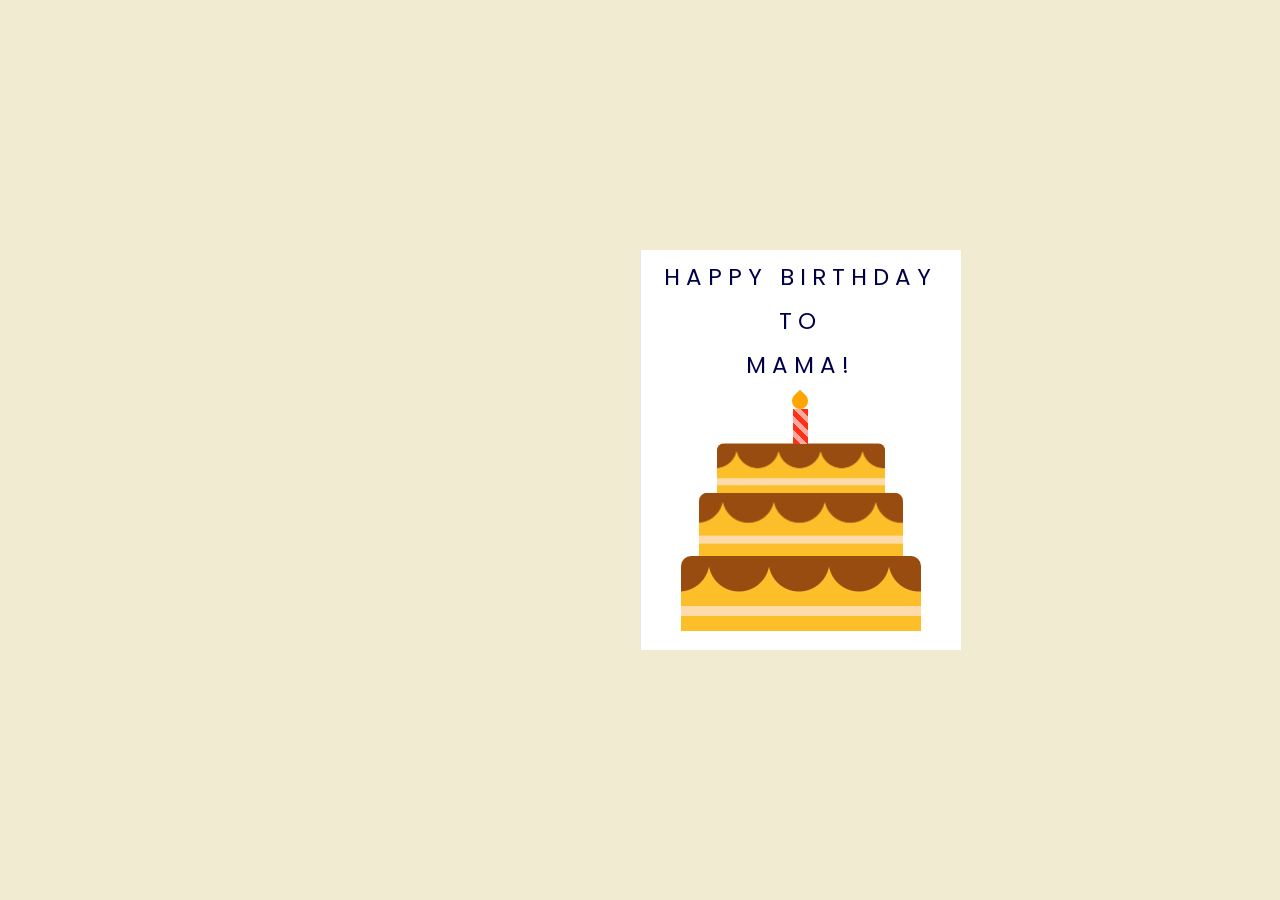
<file: birthday/index.html>
<!DOCTYPE html>
<html lang="en">
  <head>
    <meta name="viewport" content="width=device-width, initial-scale=1.0" />
    <link rel="icon" type="image/png" href="./favicon-32x32.png" />
    <title>Happy Birthday Mama!</title>
    <style>
      img {
        height: 330px;
      }
      #img_placeholder {
        display: flex;
        justify-content: center;
        align-items: center;
        flex-direction: column;
      }
    </style>
    <script src="./index.js" defer></script>
    <!-- Google Font-->
    <link
      href="https://fonts.googleapis.com/css2?family=Poppins&display=swap"
      rel="stylesheet"
    />
    <!-- Stylesheet -->
    <link rel="stylesheet" href="index.css" />
  </head>
  <body>
    <div style="display: flex; justify-content: center;">
      <audio id="music" autoplay unmuted id="music">
        <source src="birthday_song.mp3" type="audio/mpeg">
      </audio>
    </div>
    <div id="hbc" class="card">
      <div id="card" class="outside">
        <div class="front">
          <p>Happy Birthday</p>
          <p>To </p>
          <p>Mama!</p>
          <div class="cake">
            <div class="top-layer"></div>
            <div class="middle-layer"></div>
            <div class="bottom-layer"></div>
            <div class="candle"></div>
          </div>
        </div>
        <div id="img_placeholder" class="back">
           <img id="img" src="Mama.jpg" alt="oke">
           <p></p>
        </div>
      </div>
      <div class="inside">
        <p>
          Happy 45th Birthday Mama! Sorry Khilfi tak dapat balik minggu ni sebab ada SAT. Semoga dipanjangkan umur dan kekal sihat!
        </p>
        <a href="./bunga.html">
          <button style="font-size: 20px; background-color:pink; border-radius:20px; padding-left: 10px; padding-right: 10px; border-color: rgb(163, 66, 123);">Click Me 🎁</button>
        </a>
      </div>
    </div>
    <script>
    </script>
  </body>
</html>
</file>
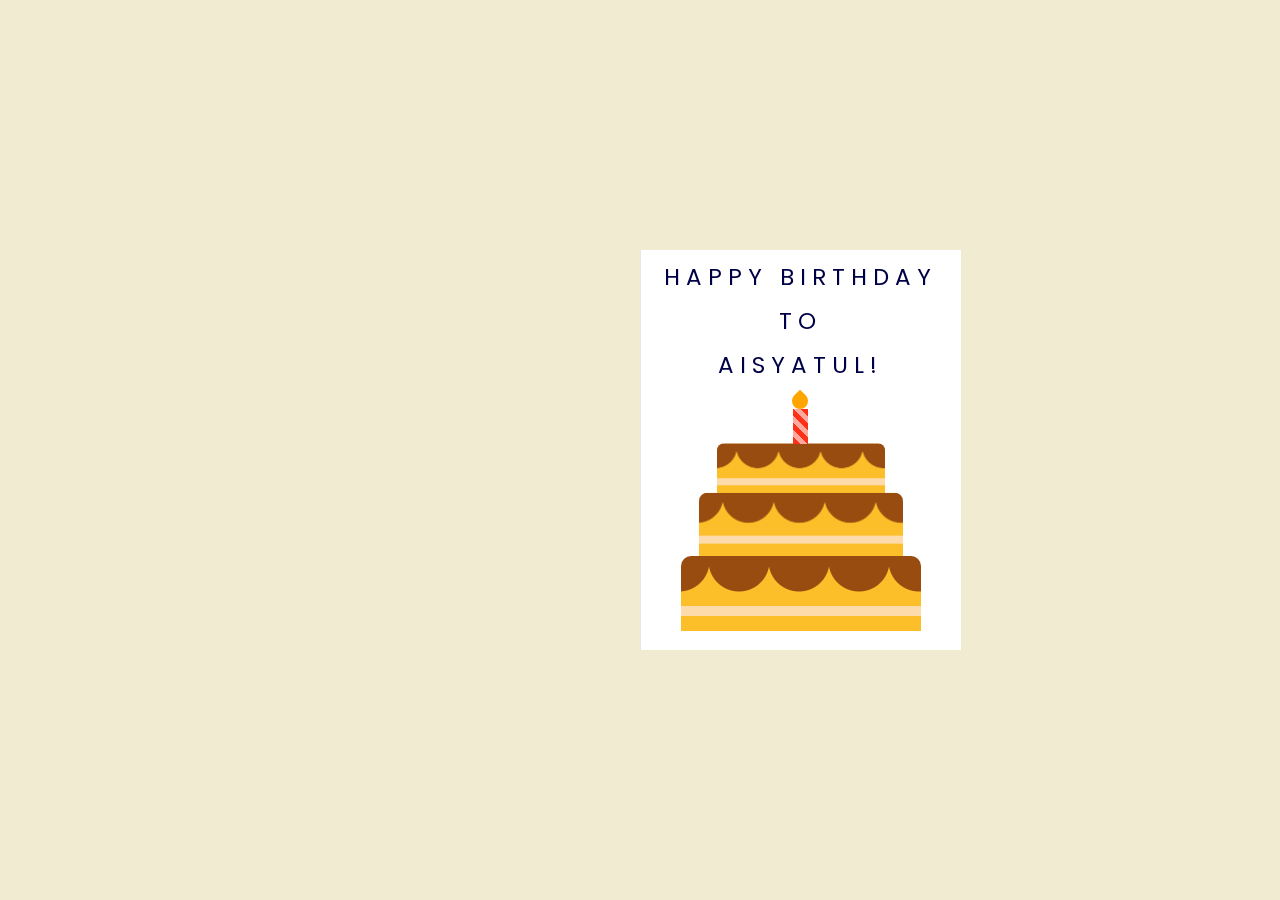
<file: birthday/ai/index.html>
<!DOCTYPE html>
<html lang="en">
  <head>
    <meta name="viewport" content="width=device-width, initial-scale=1.0" />
    <link rel="icon" type="image/png" href="./favicon-32x32.png" />
    <title>Happy Birthday Ai!</title>
    <style>
      img {
        height: 330px;
      }
      #img_placeholder {
        display: flex;
        justify-content: center;
        align-items: center;
        flex-direction: column;
      }
    </style>
    <script src="./index.js" defer></script>
    <!-- Google Font-->
    <link
      href="https://fonts.googleapis.com/css2?family=Poppins&display=swap"
      rel="stylesheet"
    />
    <!-- Stylesheet -->
    <link rel="stylesheet" href="index.css" />
  </head>
  <body>
    <div style="display: flex; justify-content: center;">
      <audio id="music" autoplay unmuted id="music">
        <source src="birthday_song.mp3" type="audio/mpeg">
      </audio>
    </div>
    <div id="hbc" class="card">
      <div id="card" class="outside">
        <div class="front">
          <p>Happy Birthday</p>
          <p>To </p>
          <p>Aisyatul!</p>
          <div class="cake">
            <div class="top-layer"></div>
            <div class="middle-layer"></div>
            <div class="bottom-layer"></div>
            <div class="candle"></div>
          </div>
        </div>
        <div id="img_placeholder" class="back">
           <img id="img" src="ai.jpg" alt="oke">
           <p></p>
        </div>
      </div>
      <div class="inside">
        <p>
          <!-- Card Message -->
          Happy Birthday Aisyatul! I'm sorry for the late wish... May Allah bless you with great friends and a happy life! So, how does it feel to be 20s? Time flies so fastt...
        </p>
        <a href="./flowers.html">
          <button style="font-size: 20px; background-color:pink; border-radius:20px; padding-left: 10px; padding-right: 10px; border-color: rgb(163, 66, 123);">Click Me 🎁</button>
        </a>
      </div>
    </div>
    <script>
    </script>
  </body>
</html>
</file>
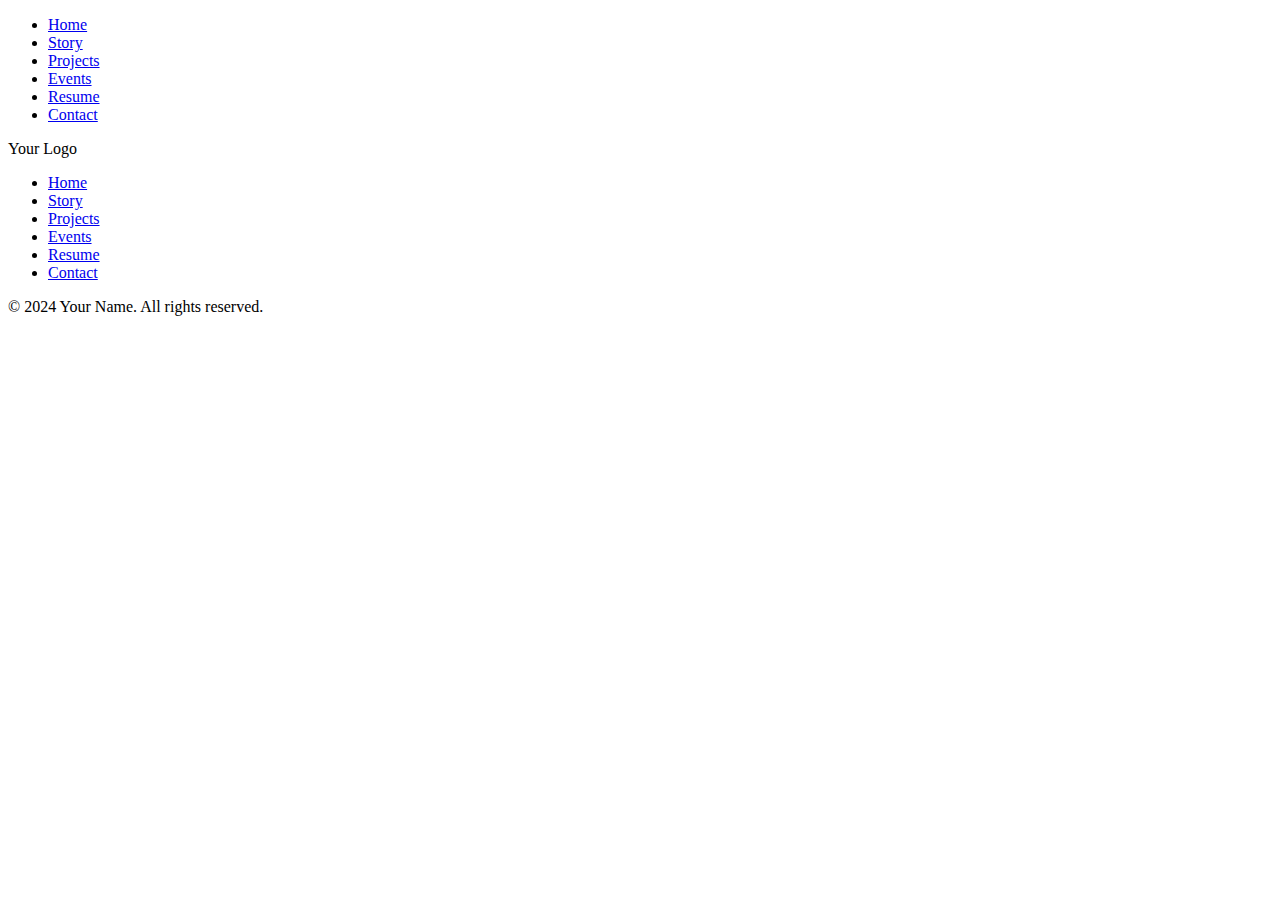
<file: contact.html>
<!DOCTYPE html>
<html lang="en">
<head>
  <meta charset="UTF-8">
  <meta name="viewport" content="width=device-width, initial-scale=1.0">
  <title>Khilfi's Portfolio | Contact</title>
  <script src="/util.js"></script>
</head>
<body>
  <div component="/components/header.html"></div>

  <!-- YOUR CONTENT GOES HERE! -->

  <div component="/components/footer.html"></div>
  <script>
    initComponent();
  </script>
</body>
</html>
</file>
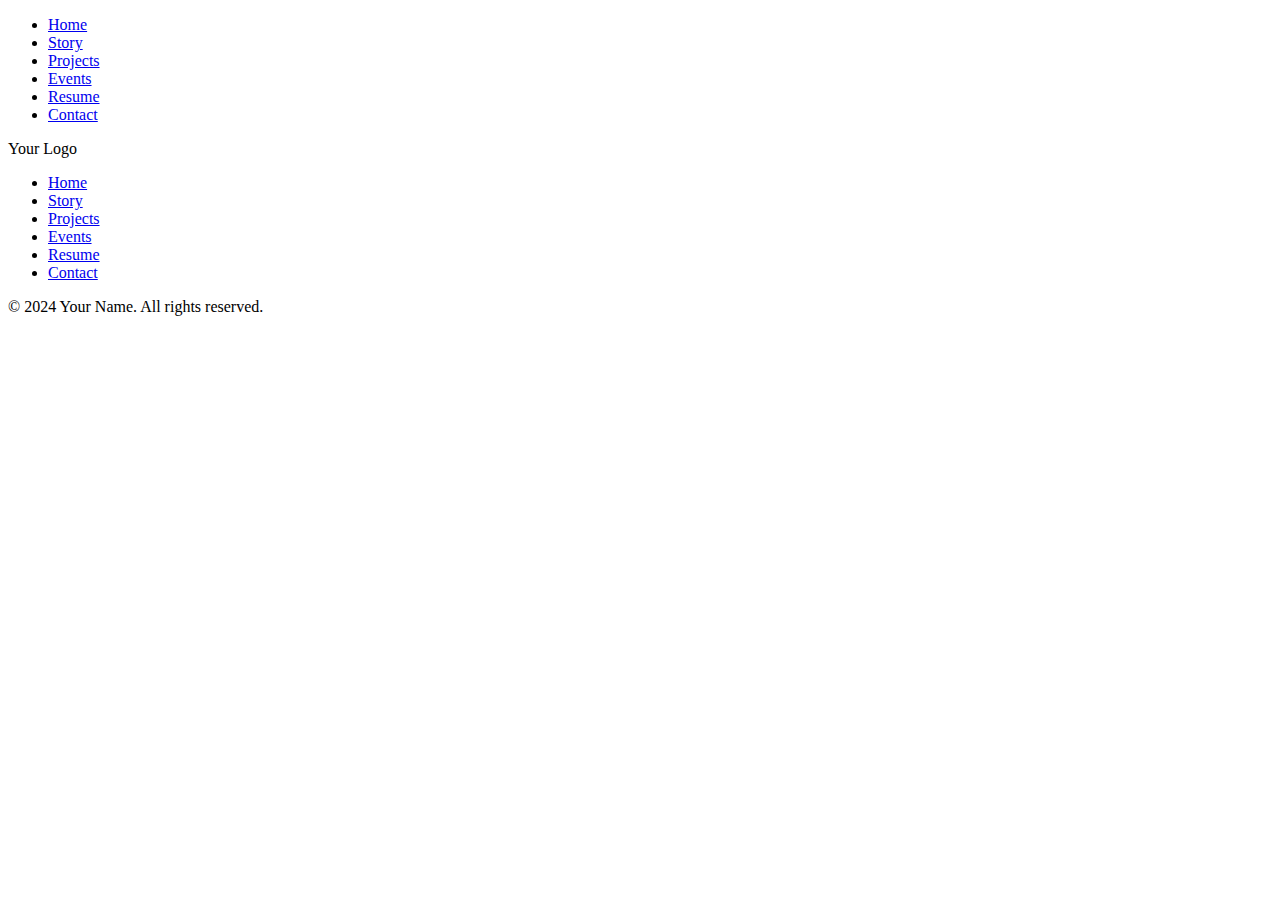
<file: events.html>
<!DOCTYPE html>
<html lang="en">
<head>
  <meta charset="UTF-8">
  <meta name="viewport" content="width=device-width, initial-scale=1.0">
  <title>Khilfi's Portfolio | Events</title>
  <script src="/util.js"></script>
</head>
<body>
  <div component="/components/header.html"></div>

  <!-- YOUR CONTENT GOES HERE! -->

  <div component="/components/footer.html"></div>
  <script>
    initComponent();
  </script>
</body>
</html>
</file>
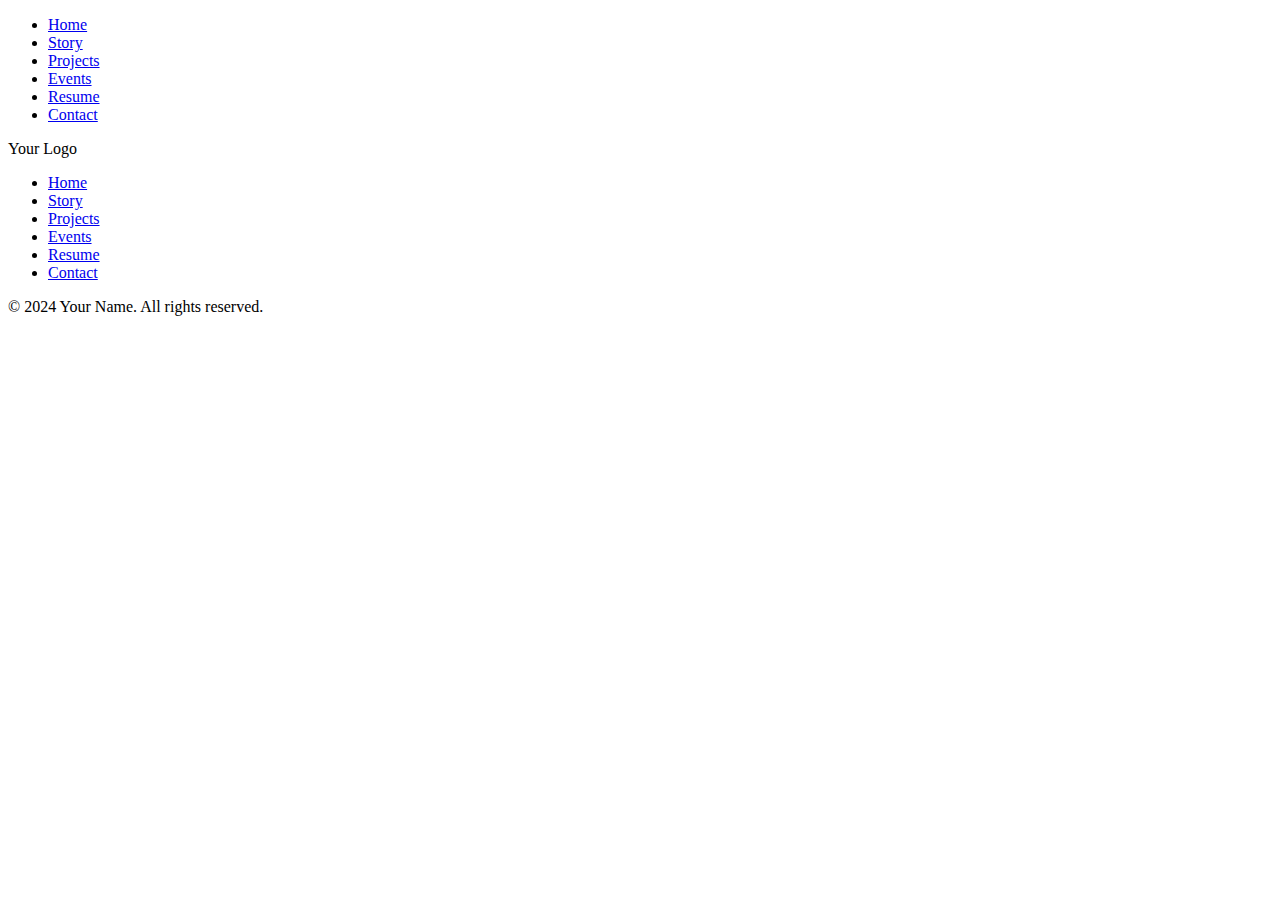
<file: projects.html>
<!DOCTYPE html>
<html lang="en">
<head>
  <meta charset="UTF-8">
  <meta name="viewport" content="width=device-width, initial-scale=1.0">
  <title>Khilfi's Portfolio | Projects</title>
  <script src="/util.js"></script>
</head>
<body>
  <div component="/components/header.html"></div>

  <!-- YOUR CONTENT GOES HERE! -->

  <div component="/components/footer.html"></div>
  <script>
    initComponent();
  </script>
</body>
</html>
</file>
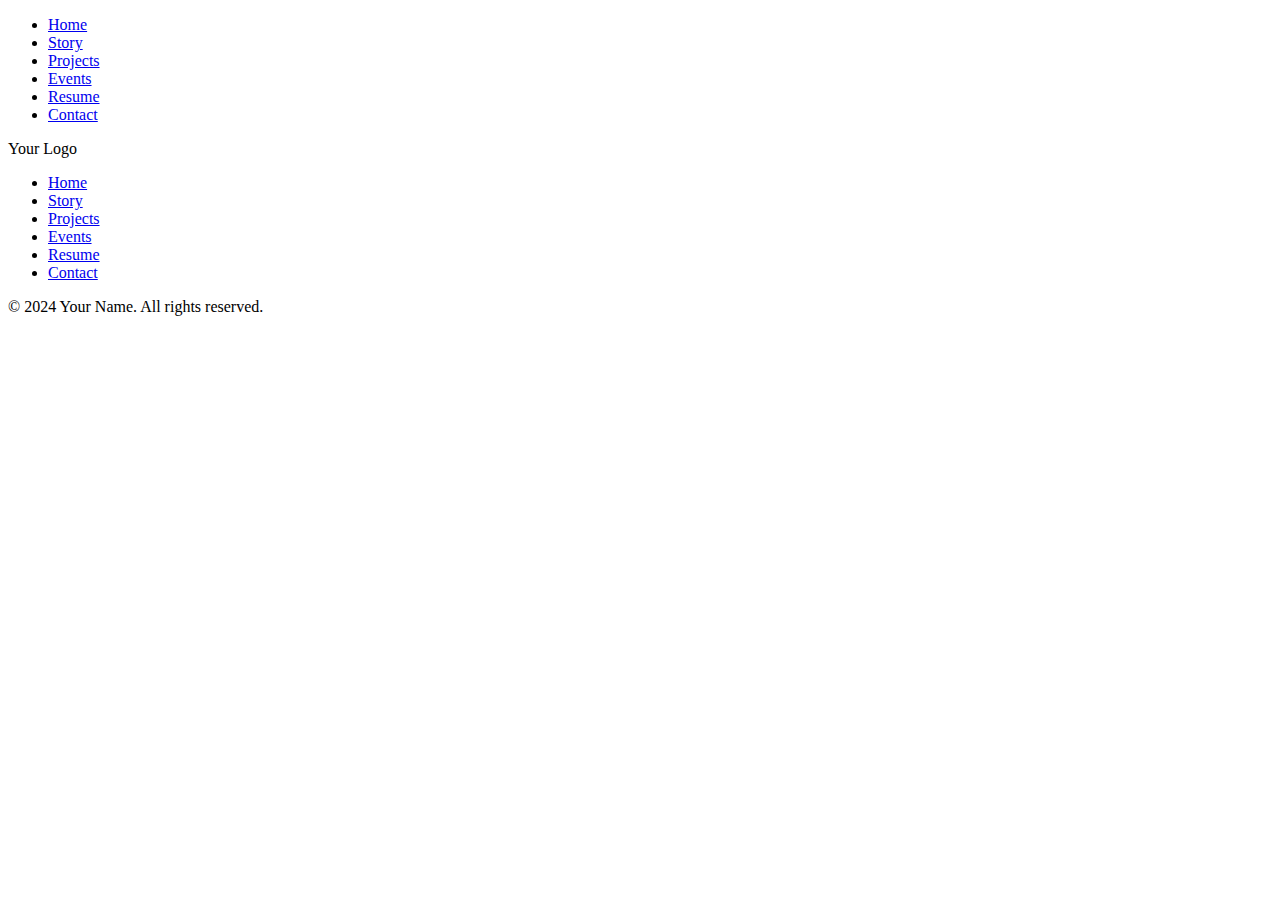
<file: resume.html>
<!DOCTYPE html>
<html lang="en">
<head>
  <meta charset="UTF-8">
  <meta name="viewport" content="width=device-width, initial-scale=1.0">
  <title>Khilfi's Portfolio | Resume</title>
  <script src="/util.js"></script>
</head>
<body>
  <div component="/components/header.html"></div>

  <!-- YOUR CONTENT GOES HERE! -->

  <div component="/components/footer.html"></div>
  <script>
    initComponent();
  </script>
</body>
</html>
</file>
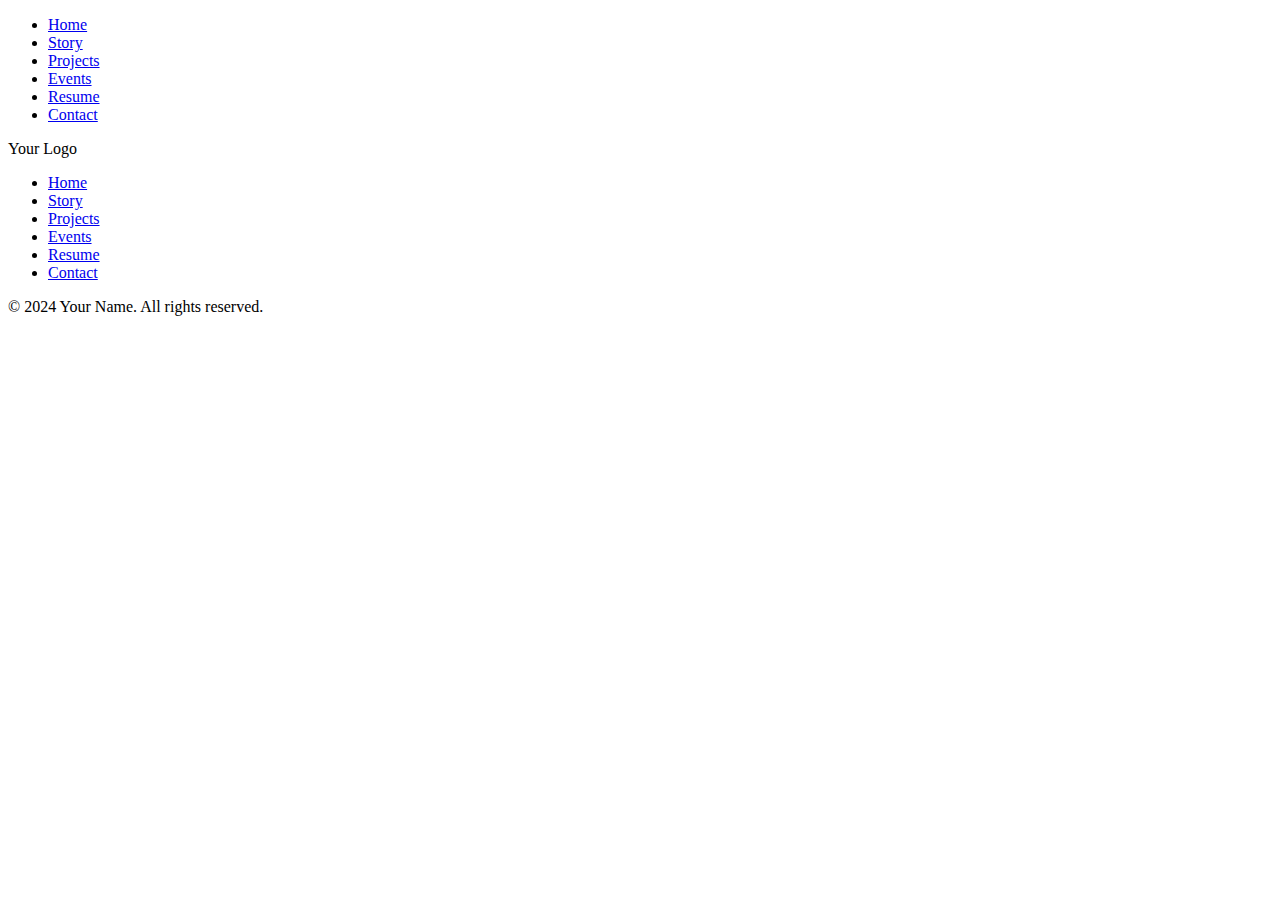
<file: story.html>
<!DOCTYPE html>
<html lang="en">
<head>
  <meta charset="UTF-8">
  <meta name="viewport" content="width=device-width, initial-scale=1.0">
  <title>Khilfi's Portfolio | Story</title>
  <script src="/util.js"></script>
</head>
<body>
  <div component="/components/header.html"></div>

  <!-- YOUR CONTENT GOES HERE! -->

  <div component="/components/footer.html"></div>
  <script>
    initComponent();
  </script>
</body>
</html>
</file>
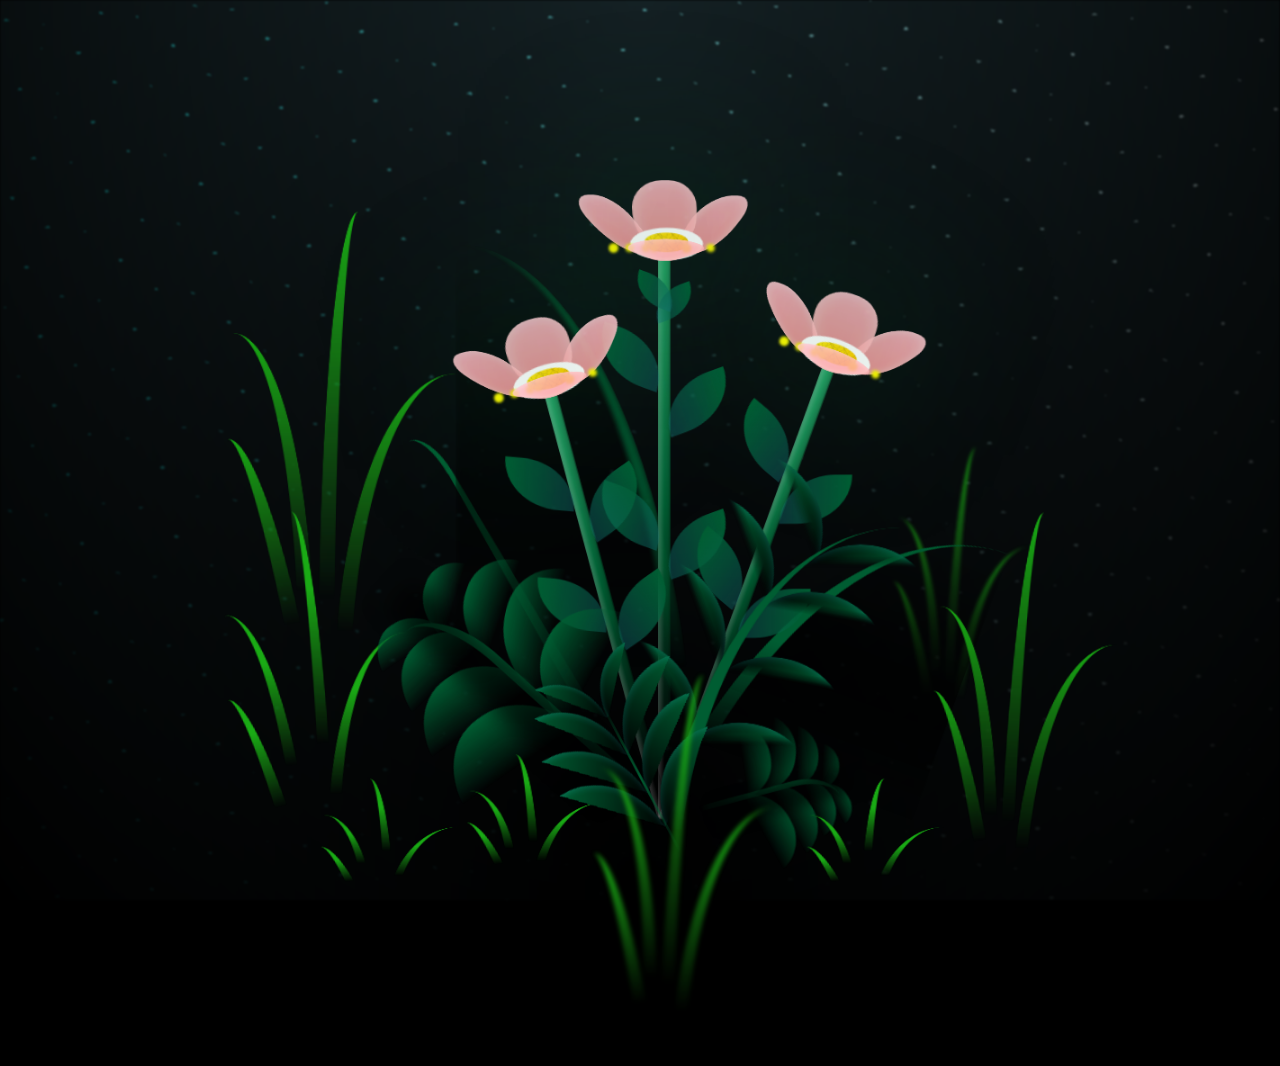
<file: birthday/bunga.html>
<!DOCTYPE html>
<html lang="en">
<head>
    <meta charset="UTF-8">
    <meta http-equiv="X-UA-Compatible" content="IE=edge">
    <meta name="viewport" content="width=device-width, initial-scale=1.0">
    <link rel="stylesheet" href="flowers_style.css">
    <link rel="icon" type="image/png" href="./favicon-32x32.png" />
    <script src="flowers.js" type="text/javascript"></script><title>Bunga</title>
</head>
    
<body class="not-loaded">
    <div class="night"></div>
    <p>Hello</p>
    <div class="flowers">
      <div class="flower flower--1">
        <div class="flower__leafs flower__leafs--1">
          <div class="flower__leaf flower__leaf--1"></div>
          <div class="flower__leaf flower__leaf--2"></div>
          <div class="flower__leaf flower__leaf--3"></div>
          <div class="flower__leaf flower__leaf--4"></div>
          <div class="flower__white-circle"></div>
  
          <div class="flower__light flower__light--1"></div>
          <div class="flower__light flower__light--2"></div>
          <div class="flower__light flower__light--3"></div>
          <div class="flower__light flower__light--4"></div>
          <div class="flower__light flower__light--5"></div>
          <div class="flower__light flower__light--6"></div>
          <div class="flower__light flower__light--7"></div>
          <div class="flower__light flower__light--8"></div>
  
        </div>
        <div class="flower__line">
          <div class="flower__line__leaf flower__line__leaf--1"></div>
          <div class="flower__line__leaf flower__line__leaf--2"></div>
          <div class="flower__line__leaf flower__line__leaf--3"></div>
          <div class="flower__line__leaf flower__line__leaf--4"></div>
          <div class="flower__line__leaf flower__line__leaf--5"></div>
          <div class="flower__line__leaf flower__line__leaf--6"></div>
        </div>
      </div>
  
      <div class="flower flower--2">
        <div class="flower__leafs flower__leafs--2">
          <div class="flower__leaf flower__leaf--1"></div>
          <div class="flower__leaf flower__leaf--2"></div>
          <div class="flower__leaf flower__leaf--3"></div>
          <div class="flower__leaf flower__leaf--4"></div>
          <div class="flower__white-circle"></div>
  
          <div class="flower__light flower__light--1"></div>
          <div class="flower__light flower__light--2"></div>
          <div class="flower__light flower__light--3"></div>
          <div class="flower__light flower__light--4"></div>
          <div class="flower__light flower__light--5"></div>
          <div class="flower__light flower__light--6"></div>
          <div class="flower__light flower__light--7"></div>
          <div class="flower__light flower__light--8"></div>
  
        </div>
        <div class="flower__line">
          <div class="flower__line__leaf flower__line__leaf--1"></div>
          <div class="flower__line__leaf flower__line__leaf--2"></div>
          <div class="flower__line__leaf flower__line__leaf--3"></div>
          <div class="flower__line__leaf flower__line__leaf--4"></div>
        </div>
      </div>
  
      <div class="flower flower--3">
        <div class="flower__leafs flower__leafs--3">
          <div class="flower__leaf flower__leaf--1"></div>
          <div class="flower__leaf flower__leaf--2"></div>
          <div class="flower__leaf flower__leaf--3"></div>
          <div class="flower__leaf flower__leaf--4"></div>
          <div class="flower__white-circle"></div>
  
          <div class="flower__light flower__light--1"></div>
          <div class="flower__light flower__light--2"></div>
          <div class="flower__light flower__light--3"></div>
          <div class="flower__light flower__light--4"></div>
          <div class="flower__light flower__light--5"></div>
          <div class="flower__light flower__light--6"></div>
          <div class="flower__light flower__light--7"></div>
          <div class="flower__light flower__light--8"></div>
  
        </div>
        <div class="flower__line">
          <div class="flower__line__leaf flower__line__leaf--1"></div>
          <div class="flower__line__leaf flower__line__leaf--2"></div>
          <div class="flower__line__leaf flower__line__leaf--3"></div>
          <div class="flower__line__leaf flower__line__leaf--4"></div>
        </div>
      </div>
  
      <div class="grow-ans" style="--d:1.2s">
        <div class="flower__g-long">
          <div class="flower__g-long__top"></div>
          <div class="flower__g-long__bottom"></div>
        </div>
      </div>
  
      <div class="growing-grass">
        <div class="flower__grass flower__grass--1">
          <div class="flower__grass--top"></div>
          <div class="flower__grass--bottom"></div>
          <div class="flower__grass__leaf flower__grass__leaf--1"></div>
          <div class="flower__grass__leaf flower__grass__leaf--2"></div>
          <div class="flower__grass__leaf flower__grass__leaf--3"></div>
          <div class="flower__grass__leaf flower__grass__leaf--4"></div>
          <div class="flower__grass__leaf flower__grass__leaf--5"></div>
          <div class="flower__grass__leaf flower__grass__leaf--6"></div>
          <div class="flower__grass__leaf flower__grass__leaf--7"></div>
          <div class="flower__grass__leaf flower__grass__leaf--8"></div>
          <div class="flower__grass__overlay"></div>
        </div>
      </div>
  
      <div class="growing-grass">
        <div class="flower__grass flower__grass--2">
          <div class="flower__grass--top"></div>
          <div class="flower__grass--bottom"></div>
          <div class="flower__grass__leaf flower__grass__leaf--1"></div>
          <div class="flower__grass__leaf flower__grass__leaf--2"></div>
          <div class="flower__grass__leaf flower__grass__leaf--3"></div>
          <div class="flower__grass__leaf flower__grass__leaf--4"></div>
          <div class="flower__grass__leaf flower__grass__leaf--5"></div>
          <div class="flower__grass__leaf flower__grass__leaf--6"></div>
          <div class="flower__grass__leaf flower__grass__leaf--7"></div>
          <div class="flower__grass__leaf flower__grass__leaf--8"></div>
          <div class="flower__grass__overlay"></div>
        </div>
      </div>
  
      <div class="grow-ans" style="--d:2.4s">
        <div class="flower__g-right flower__g-right--1">
          <div class="leaf"></div>
        </div>
      </div>
  
      <div class="grow-ans" style="--d:2.8s">
        <div class="flower__g-right flower__g-right--2">
          <div class="leaf"></div>
        </div>
      </div>
  
      <div class="grow-ans" style="--d:2.8s">
        <div class="flower__g-front">
          <div class="flower__g-front__leaf-wrapper flower__g-front__leaf-wrapper--1">
            <div class="flower__g-front__leaf"></div>
          </div>
          <div class="flower__g-front__leaf-wrapper flower__g-front__leaf-wrapper--2">
            <div class="flower__g-front__leaf"></div>
          </div>
          <div class="flower__g-front__leaf-wrapper flower__g-front__leaf-wrapper--3">
            <div class="flower__g-front__leaf"></div>
          </div>
          <div class="flower__g-front__leaf-wrapper flower__g-front__leaf-wrapper--4">
            <div class="flower__g-front__leaf"></div>
          </div>
          <div class="flower__g-front__leaf-wrapper flower__g-front__leaf-wrapper--5">
            <div class="flower__g-front__leaf"></div>
          </div>
          <div class="flower__g-front__leaf-wrapper flower__g-front__leaf-wrapper--6">
            <div class="flower__g-front__leaf"></div>
          </div>
          <div class="flower__g-front__leaf-wrapper flower__g-front__leaf-wrapper--7">
            <div class="flower__g-front__leaf"></div>
          </div>
          <div class="flower__g-front__leaf-wrapper flower__g-front__leaf-wrapper--8">
            <div class="flower__g-front__leaf"></div>
          </div>
          <div class="flower__g-front__line"></div>
        </div>
      </div>
  
      <div class="grow-ans" style="--d:3.2s">
        <div class="flower__g-fr">
          <div class="leaf"></div>
          <div class="flower__g-fr__leaf flower__g-fr__leaf--1"></div>
          <div class="flower__g-fr__leaf flower__g-fr__leaf--2"></div>
          <div class="flower__g-fr__leaf flower__g-fr__leaf--3"></div>
          <div class="flower__g-fr__leaf flower__g-fr__leaf--4"></div>
          <div class="flower__g-fr__leaf flower__g-fr__leaf--5"></div>
          <div class="flower__g-fr__leaf flower__g-fr__leaf--6"></div>
          <div class="flower__g-fr__leaf flower__g-fr__leaf--7"></div>
          <div class="flower__g-fr__leaf flower__g-fr__leaf--8"></div>
        </div>
      </div>
  
      <div class="long-g long-g--0">
        <div class="grow-ans" style="--d:3s">
          <div class="leaf leaf--0"></div>
        </div>
        <div class="grow-ans" style="--d:2.2s">
          <div class="leaf leaf--1"></div>
        </div>
        <div class="grow-ans" style="--d:3.4s">
          <div class="leaf leaf--2"></div>
        </div>
        <div class="grow-ans" style="--d:3.6s">
          <div class="leaf leaf--3"></div>
        </div>
      </div>
  
      <div class="long-g long-g--1">
        <div class="grow-ans" style="--d:3.6s">
          <div class="leaf leaf--0"></div>
        </div>
        <div class="grow-ans" style="--d:3.8s">
          <div class="leaf leaf--1"></div>
        </div>
        <div class="grow-ans" style="--d:4s">
          <div class="leaf leaf--2"></div>
        </div>
        <div class="grow-ans" style="--d:4.2s">
          <div class="leaf leaf--3"></div>
        </div>
      </div>
  
      <div class="long-g long-g--2">
        <div class="grow-ans" style="--d:4s">
          <div class="leaf leaf--0"></div>
        </div>
        <div class="grow-ans" style="--d:4.2s">
          <div class="leaf leaf--1"></div>
        </div>
        <div class="grow-ans" style="--d:4.4s">
          <div class="leaf leaf--2"></div>
        </div>
        <div class="grow-ans" style="--d:4.6s">
          <div class="leaf leaf--3"></div>
        </div>
      </div>
  
      <div class="long-g long-g--3">
        <div class="grow-ans" style="--d:4s">
          <div class="leaf leaf--0"></div>
        </div>
        <div class="grow-ans" style="--d:4.2s">
          <div class="leaf leaf--1"></div>
        </div>
        <div class="grow-ans" style="--d:3s">
          <div class="leaf leaf--2"></div>
        </div>
        <div class="grow-ans" style="--d:3.6s">
          <div class="leaf leaf--3"></div>
        </div>
      </div>
  
      <div class="long-g long-g--4">
        <div class="grow-ans" style="--d:4s">
          <div class="leaf leaf--0"></div>
        </div>
        <div class="grow-ans" style="--d:4.2s">
          <div class="leaf leaf--1"></div>
        </div>
        <div class="grow-ans" style="--d:3s">
          <div class="leaf leaf--2"></div>
        </div>
        <div class="grow-ans" style="--d:3.6s">
          <div class="leaf leaf--3"></div>
        </div>
      </div>
  
      <div class="long-g long-g--5">
        <div class="grow-ans" style="--d:4s">
          <div class="leaf leaf--0"></div>
        </div>
        <div class="grow-ans" style="--d:4.2s">
          <div class="leaf leaf--1"></div>
        </div>
        <div class="grow-ans" style="--d:3s">
          <div class="leaf leaf--2"></div>
        </div>
        <div class="grow-ans" style="--d:3.6s">
          <div class="leaf leaf--3"></div>
        </div>
      </div>
  
      <div class="long-g long-g--6">
        <div class="grow-ans" style="--d:4.2s">
          <div class="leaf leaf--0"></div>
        </div>
        <div class="grow-ans" style="--d:4.4s">
          <div class="leaf leaf--1"></div>
        </div>
        <div class="grow-ans" style="--d:4.6s">
          <div class="leaf leaf--2"></div>
        </div>
        <div class="grow-ans" style="--d:4.8s">
          <div class="leaf leaf--3"></div>
        </div>
      </div>
  
      <div class="long-g long-g--7">
        <div class="grow-ans" style="--d:3s">
          <div class="leaf leaf--0"></div>
        </div>
        <div class="grow-ans" style="--d:3.2s">
          <div class="leaf leaf--1"></div>
        </div>
        <div class="grow-ans" style="--d:3.5s">
          <div class="leaf leaf--2"></div>
        </div>
        <div class="grow-ans" style="--d:3.6s">
          <div class="leaf leaf--3"></div>
        </div>
      </div>
    </div>
</body>
</html>
</file>
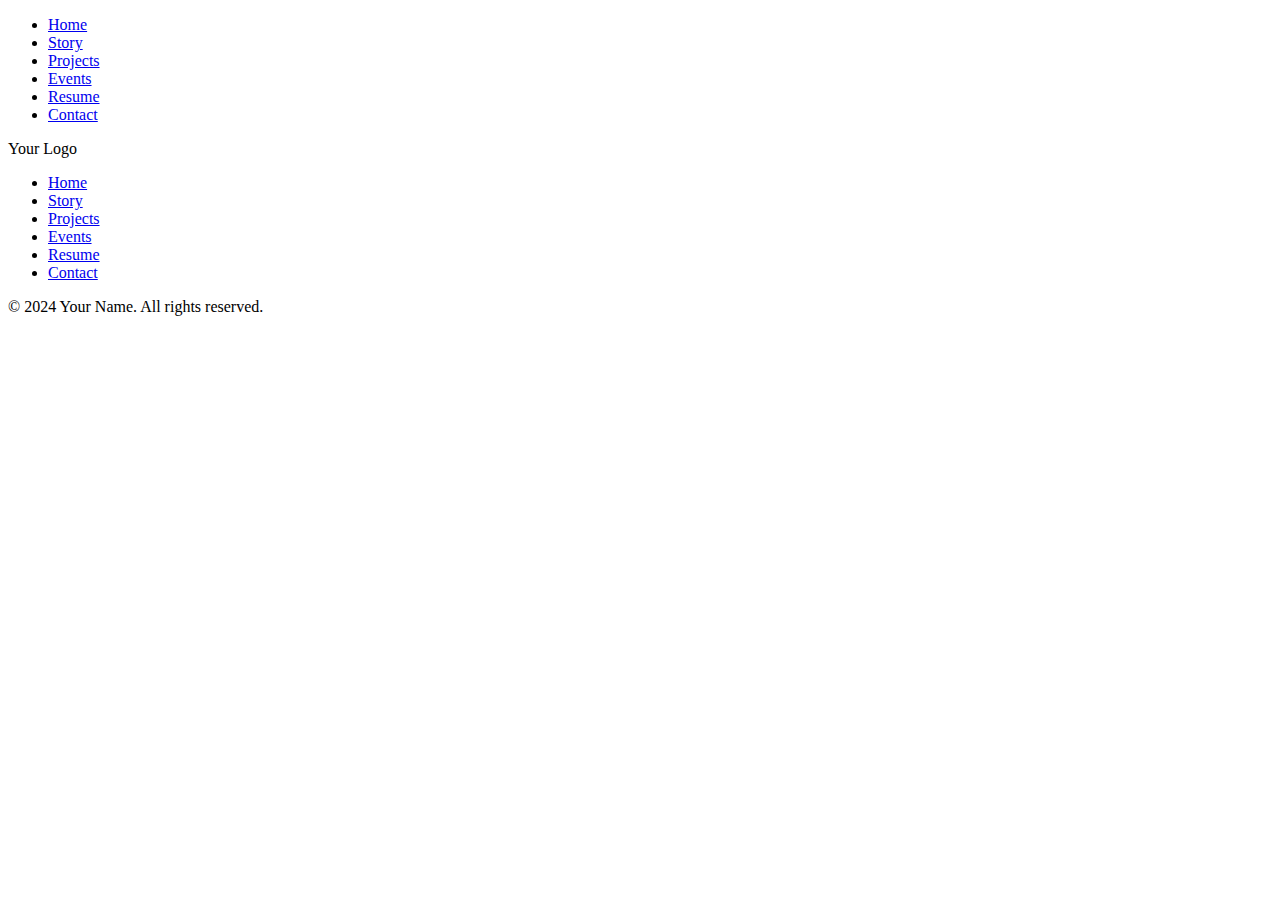
<file: components/template.html>
<!DOCTYPE html>
<html lang="en">
<head>
  <meta charset="UTF-8">
  <meta name="viewport" content="width=device-width, initial-scale=1.0">
  <title>Document</title>
  <script src="/util.js"></script>
</head>
<body>
  <div component="/components/header.html"></div>

  <!-- YOUR CONTENT GOES HERE! -->

  <div component="/components/footer.html"></div>
  <script>
    initComponent();
  </script>
</body>
</html>
</file>
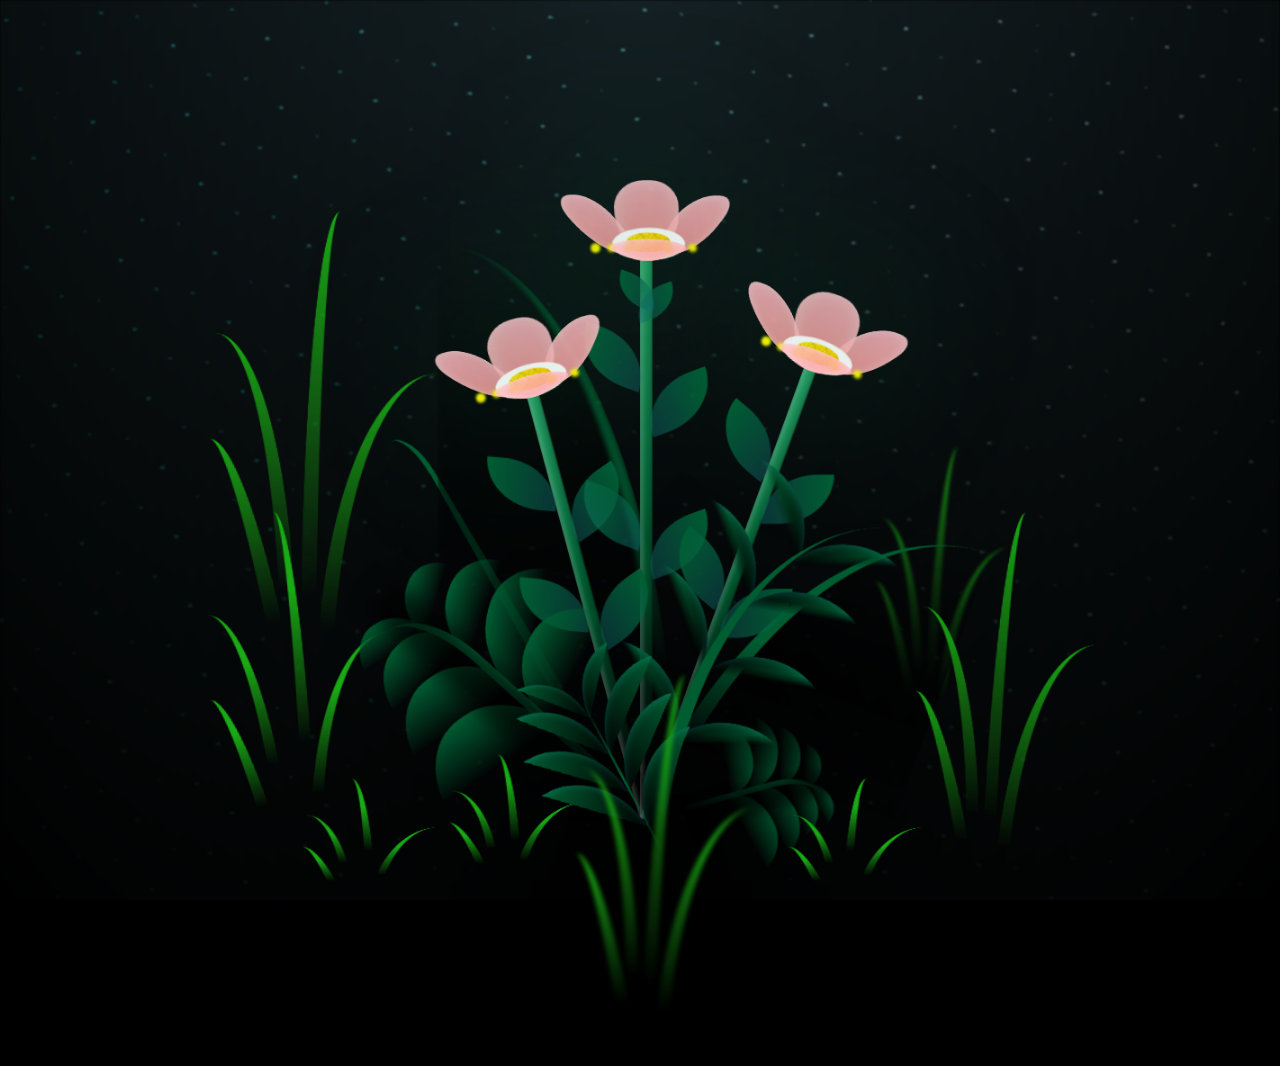
<file: birthday/ai/flowers.html>
<!DOCTYPE html>
<html lang="en">
<head>
    <meta charset="UTF-8">
    <meta http-equiv="X-UA-Compatible" content="IE=edge">
    <meta name="viewport" content="width=device-width, initial-scale=1.0">
    <link rel="stylesheet" href="flowers_style.css">
    <link rel="icon" type="image/png" href="./favicon-32x32.png" />
    <script src="flowers.js" type="text/javascript"></script><title>Happy 20!</title>
</head>
    
<body class="not-loaded">
    <div class="night"></div>
    <p></p>
    <div class="flowers">
      <div class="flower flower--1">
        <div class="flower__leafs flower__leafs--1">
          <div class="flower__leaf flower__leaf--1"></div>
          <div class="flower__leaf flower__leaf--2"></div>
          <div class="flower__leaf flower__leaf--3"></div>
          <div class="flower__leaf flower__leaf--4"></div>
          <div class="flower__white-circle"></div>
  
          <div class="flower__light flower__light--1"></div>
          <div class="flower__light flower__light--2"></div>
          <div class="flower__light flower__light--3"></div>
          <div class="flower__light flower__light--4"></div>
          <div class="flower__light flower__light--5"></div>
          <div class="flower__light flower__light--6"></div>
          <div class="flower__light flower__light--7"></div>
          <div class="flower__light flower__light--8"></div>
  
        </div>
        <div class="flower__line">
          <div class="flower__line__leaf flower__line__leaf--1"></div>
          <div class="flower__line__leaf flower__line__leaf--2"></div>
          <div class="flower__line__leaf flower__line__leaf--3"></div>
          <div class="flower__line__leaf flower__line__leaf--4"></div>
          <div class="flower__line__leaf flower__line__leaf--5"></div>
          <div class="flower__line__leaf flower__line__leaf--6"></div>
        </div>
      </div>
  
      <div class="flower flower--2">
        <div class="flower__leafs flower__leafs--2">
          <div class="flower__leaf flower__leaf--1"></div>
          <div class="flower__leaf flower__leaf--2"></div>
          <div class="flower__leaf flower__leaf--3"></div>
          <div class="flower__leaf flower__leaf--4"></div>
          <div class="flower__white-circle"></div>
  
          <div class="flower__light flower__light--1"></div>
          <div class="flower__light flower__light--2"></div>
          <div class="flower__light flower__light--3"></div>
          <div class="flower__light flower__light--4"></div>
          <div class="flower__light flower__light--5"></div>
          <div class="flower__light flower__light--6"></div>
          <div class="flower__light flower__light--7"></div>
          <div class="flower__light flower__light--8"></div>
  
        </div>
        <div class="flower__line">
          <div class="flower__line__leaf flower__line__leaf--1"></div>
          <div class="flower__line__leaf flower__line__leaf--2"></div>
          <div class="flower__line__leaf flower__line__leaf--3"></div>
          <div class="flower__line__leaf flower__line__leaf--4"></div>
        </div>
      </div>
  
      <div class="flower flower--3">
        <div class="flower__leafs flower__leafs--3">
          <div class="flower__leaf flower__leaf--1"></div>
          <div class="flower__leaf flower__leaf--2"></div>
          <div class="flower__leaf flower__leaf--3"></div>
          <div class="flower__leaf flower__leaf--4"></div>
          <div class="flower__white-circle"></div>
  
          <div class="flower__light flower__light--1"></div>
          <div class="flower__light flower__light--2"></div>
          <div class="flower__light flower__light--3"></div>
          <div class="flower__light flower__light--4"></div>
          <div class="flower__light flower__light--5"></div>
          <div class="flower__light flower__light--6"></div>
          <div class="flower__light flower__light--7"></div>
          <div class="flower__light flower__light--8"></div>
  
        </div>
        <div class="flower__line">
          <div class="flower__line__leaf flower__line__leaf--1"></div>
          <div class="flower__line__leaf flower__line__leaf--2"></div>
          <div class="flower__line__leaf flower__line__leaf--3"></div>
          <div class="flower__line__leaf flower__line__leaf--4"></div>
        </div>
      </div>
  
      <div class="grow-ans" style="--d:1.2s">
        <div class="flower__g-long">
          <div class="flower__g-long__top"></div>
          <div class="flower__g-long__bottom"></div>
        </div>
      </div>
  
      <div class="growing-grass">
        <div class="flower__grass flower__grass--1">
          <div class="flower__grass--top"></div>
          <div class="flower__grass--bottom"></div>
          <div class="flower__grass__leaf flower__grass__leaf--1"></div>
          <div class="flower__grass__leaf flower__grass__leaf--2"></div>
          <div class="flower__grass__leaf flower__grass__leaf--3"></div>
          <div class="flower__grass__leaf flower__grass__leaf--4"></div>
          <div class="flower__grass__leaf flower__grass__leaf--5"></div>
          <div class="flower__grass__leaf flower__grass__leaf--6"></div>
          <div class="flower__grass__leaf flower__grass__leaf--7"></div>
          <div class="flower__grass__leaf flower__grass__leaf--8"></div>
          <div class="flower__grass__overlay"></div>
        </div>
      </div>
  
      <div class="growing-grass">
        <div class="flower__grass flower__grass--2">
          <div class="flower__grass--top"></div>
          <div class="flower__grass--bottom"></div>
          <div class="flower__grass__leaf flower__grass__leaf--1"></div>
          <div class="flower__grass__leaf flower__grass__leaf--2"></div>
          <div class="flower__grass__leaf flower__grass__leaf--3"></div>
          <div class="flower__grass__leaf flower__grass__leaf--4"></div>
          <div class="flower__grass__leaf flower__grass__leaf--5"></div>
          <div class="flower__grass__leaf flower__grass__leaf--6"></div>
          <div class="flower__grass__leaf flower__grass__leaf--7"></div>
          <div class="flower__grass__leaf flower__grass__leaf--8"></div>
          <div class="flower__grass__overlay"></div>
        </div>
      </div>
  
      <div class="grow-ans" style="--d:2.4s">
        <div class="flower__g-right flower__g-right--1">
          <div class="leaf"></div>
        </div>
      </div>
  
      <div class="grow-ans" style="--d:2.8s">
        <div class="flower__g-right flower__g-right--2">
          <div class="leaf"></div>
        </div>
      </div>
  
      <div class="grow-ans" style="--d:2.8s">
        <div class="flower__g-front">
          <div class="flower__g-front__leaf-wrapper flower__g-front__leaf-wrapper--1">
            <div class="flower__g-front__leaf"></div>
          </div>
          <div class="flower__g-front__leaf-wrapper flower__g-front__leaf-wrapper--2">
            <div class="flower__g-front__leaf"></div>
          </div>
          <div class="flower__g-front__leaf-wrapper flower__g-front__leaf-wrapper--3">
            <div class="flower__g-front__leaf"></div>
          </div>
          <div class="flower__g-front__leaf-wrapper flower__g-front__leaf-wrapper--4">
            <div class="flower__g-front__leaf"></div>
          </div>
          <div class="flower__g-front__leaf-wrapper flower__g-front__leaf-wrapper--5">
            <div class="flower__g-front__leaf"></div>
          </div>
          <div class="flower__g-front__leaf-wrapper flower__g-front__leaf-wrapper--6">
            <div class="flower__g-front__leaf"></div>
          </div>
          <div class="flower__g-front__leaf-wrapper flower__g-front__leaf-wrapper--7">
            <div class="flower__g-front__leaf"></div>
          </div>
          <div class="flower__g-front__leaf-wrapper flower__g-front__leaf-wrapper--8">
            <div class="flower__g-front__leaf"></div>
          </div>
          <div class="flower__g-front__line"></div>
        </div>
      </div>
  
      <div class="grow-ans" style="--d:3.2s">
        <div class="flower__g-fr">
          <div class="leaf"></div>
          <div class="flower__g-fr__leaf flower__g-fr__leaf--1"></div>
          <div class="flower__g-fr__leaf flower__g-fr__leaf--2"></div>
          <div class="flower__g-fr__leaf flower__g-fr__leaf--3"></div>
          <div class="flower__g-fr__leaf flower__g-fr__leaf--4"></div>
          <div class="flower__g-fr__leaf flower__g-fr__leaf--5"></div>
          <div class="flower__g-fr__leaf flower__g-fr__leaf--6"></div>
          <div class="flower__g-fr__leaf flower__g-fr__leaf--7"></div>
          <div class="flower__g-fr__leaf flower__g-fr__leaf--8"></div>
        </div>
      </div>
  
      <div class="long-g long-g--0">
        <div class="grow-ans" style="--d:3s">
          <div class="leaf leaf--0"></div>
        </div>
        <div class="grow-ans" style="--d:2.2s">
          <div class="leaf leaf--1"></div>
        </div>
        <div class="grow-ans" style="--d:3.4s">
          <div class="leaf leaf--2"></div>
        </div>
        <div class="grow-ans" style="--d:3.6s">
          <div class="leaf leaf--3"></div>
        </div>
      </div>
  
      <div class="long-g long-g--1">
        <div class="grow-ans" style="--d:3.6s">
          <div class="leaf leaf--0"></div>
        </div>
        <div class="grow-ans" style="--d:3.8s">
          <div class="leaf leaf--1"></div>
        </div>
        <div class="grow-ans" style="--d:4s">
          <div class="leaf leaf--2"></div>
        </div>
        <div class="grow-ans" style="--d:4.2s">
          <div class="leaf leaf--3"></div>
        </div>
      </div>
  
      <div class="long-g long-g--2">
        <div class="grow-ans" style="--d:4s">
          <div class="leaf leaf--0"></div>
        </div>
        <div class="grow-ans" style="--d:4.2s">
          <div class="leaf leaf--1"></div>
        </div>
        <div class="grow-ans" style="--d:4.4s">
          <div class="leaf leaf--2"></div>
        </div>
        <div class="grow-ans" style="--d:4.6s">
          <div class="leaf leaf--3"></div>
        </div>
      </div>
  
      <div class="long-g long-g--3">
        <div class="grow-ans" style="--d:4s">
          <div class="leaf leaf--0"></div>
        </div>
        <div class="grow-ans" style="--d:4.2s">
          <div class="leaf leaf--1"></div>
        </div>
        <div class="grow-ans" style="--d:3s">
          <div class="leaf leaf--2"></div>
        </div>
        <div class="grow-ans" style="--d:3.6s">
          <div class="leaf leaf--3"></div>
        </div>
      </div>
  
      <div class="long-g long-g--4">
        <div class="grow-ans" style="--d:4s">
          <div class="leaf leaf--0"></div>
        </div>
        <div class="grow-ans" style="--d:4.2s">
          <div class="leaf leaf--1"></div>
        </div>
        <div class="grow-ans" style="--d:3s">
          <div class="leaf leaf--2"></div>
        </div>
        <div class="grow-ans" style="--d:3.6s">
          <div class="leaf leaf--3"></div>
        </div>
      </div>
  
      <div class="long-g long-g--5">
        <div class="grow-ans" style="--d:4s">
          <div class="leaf leaf--0"></div>
        </div>
        <div class="grow-ans" style="--d:4.2s">
          <div class="leaf leaf--1"></div>
        </div>
        <div class="grow-ans" style="--d:3s">
          <div class="leaf leaf--2"></div>
        </div>
        <div class="grow-ans" style="--d:3.6s">
          <div class="leaf leaf--3"></div>
        </div>
      </div>
  
      <div class="long-g long-g--6">
        <div class="grow-ans" style="--d:4.2s">
          <div class="leaf leaf--0"></div>
        </div>
        <div class="grow-ans" style="--d:4.4s">
          <div class="leaf leaf--1"></div>
        </div>
        <div class="grow-ans" style="--d:4.6s">
          <div class="leaf leaf--2"></div>
        </div>
        <div class="grow-ans" style="--d:4.8s">
          <div class="leaf leaf--3"></div>
        </div>
      </div>
  
      <div class="long-g long-g--7">
        <div class="grow-ans" style="--d:3s">
          <div class="leaf leaf--0"></div>
        </div>
        <div class="grow-ans" style="--d:3.2s">
          <div class="leaf leaf--1"></div>
        </div>
        <div class="grow-ans" style="--d:3.5s">
          <div class="leaf leaf--2"></div>
        </div>
        <div class="grow-ans" style="--d:3.6s">
          <div class="leaf leaf--3"></div>
        </div>
      </div>
    </div>
</body>
</html>
</file>
<file: birthday/index.css>
* {
    padding: 0;
    margin: 0;
    box-sizing: border-box;
    font-family: "Poppins", sans-serif;
  }
  body {
    background-color: #f1ecd1;
  }
  .card {
    width: 640px;
    height: 400px;
    position: absolute;
    margin: auto;
    left: 0;
    right: 0;
    top: 0;
    bottom: 0;
    -webkit-perspective: 1200px;
    perspective: 1200px;
    transition: 1s;
  }
  /* .card:hover {
    transform: rotate(-5deg);
  } */
  /* .card:hover .outside {
    transform: rotateY(-130deg);
  } */
  .outside,
  .inside {
    height: 100%;
    width: 50%;
    position: absolute;
    left: 50.1%;
  }
  .inside {
    background: linear-gradient(to right, #e7e7e7, #ffffff 30%);
    line-height: 3;
    padding: 0 20px;
    text-align: center;
    display: flex;
    flex-direction: column;
    justify-content: space-around;
    align-items: center;
    left: 50%;
  }
  .outside {
    -webkit-transform-style: preserve-3d;
    transform-style: preserve-3d;
    z-index: 1;
    transform-origin: left;
    transition: 2s;
    cursor: pointer;
  }
  .front,
  .back {
    height: 100%;
    width: 100%;
    position: absolute;
    -webkit-backface-visibility: hidden;
    backface-visibility: hidden;
    transform: rotateX(0deg);
  }
  .front {
    background-color: #ffffff;
  }
  .back {
    transform: rotateY(180deg);
    background: linear-gradient(to left, #e7e7e7, #ffffff 30%);
  }
  .cake {
    width: 100%;
    position: absolute;
    bottom: 19px;
  }
  .top-layer,
  .middle-layer,
  .bottom-layer {
    height: 75px;
    width: 240px;
    background-repeat: repeat;
    background-size: 60px 100px;
    background-position: 28px 0;
    background-image: linear-gradient(
        transparent 50px,
        #fedbab 50px,
        #fedbab 60px,
        transparent 60px
      ),
      radial-gradient(circle at 30px 5px, #994c10 30px, #fcbf29 31px);
    border-radius: 10px 10px 0 0;
    position: relative;
    margin: auto;
  }
  .middle-layer {
    transform: scale(0.85);
    top: 6px;
  }
  .top-layer {
    transform: scale(0.7);
    top: 26px;
  }
  .candle {
    height: 35px;
    width: 15px;
    background: repeating-linear-gradient(
      45deg,
      #fd3018 0,
      #fd3018 5px,
      #ffa89e 5px,
      #ffa89e 10px
    );
    position: absolute;
    margin: auto;
    left: 0;
    right: 0;
    bottom: 187px;
  }
  .candle:before {
    content: "";
    position: absolute;
    height: 16px;
    width: 16px;
    background-color: #ffa500;
    border-radius: 0 50% 50% 50%;
    bottom: 35px;
    transform: rotate(45deg);
    left: -1px;
  }
  .outside p {
    font-size: 23px;
    text-transform: uppercase;
    margin-top: 10px;
    text-align: center;
    letter-spacing: 6px;
    color: #000046;
  }
  .inside h1 {
    font-size: 100px;
    line-height: 60px;
  }
</file>
<file: birthday/ai/index.css>
* {
    padding: 0;
    margin: 0;
    box-sizing: border-box;
    font-family: "Poppins", sans-serif;
  }
  body {
    background-color: #f1ecd1;
  }
  .card {
    width: 640px;
    height: 400px;
    position: absolute;
    margin: auto;
    left: 0;
    right: 0;
    top: 0;
    bottom: 0;
    -webkit-perspective: 1200px;
    perspective: 1200px;
    transition: 1s;
  }
  .card:hover {
    transform: rotate(-5deg);
  }
  .card:hover .outside {
    transform: rotateY(-130deg);
  }
  .outside,
  .inside {
    height: 100%;
    width: 50%;
    position: absolute;
    left: 50.1%;
  }
  .inside {
    background: linear-gradient(to right, #e7e7e7, #ffffff 30%);
    line-height: 3;
    padding: 0 20px;
    text-align: center;
    display: flex;
    flex-direction: column;
    justify-content: space-around;
    align-items: center;
    left: 50%;
  }
  .outside {
    -webkit-transform-style: preserve-3d;
    transform-style: preserve-3d;
    z-index: 1;
    transform-origin: left;
    transition: 2s;
    cursor: pointer;
  }
  .front,
  .back {
    height: 100%;
    width: 100%;
    position: absolute;
    -webkit-backface-visibility: hidden;
    backface-visibility: hidden;
    transform: rotateX(0deg);
  }
  .front {
    background-color: #ffffff;
  }
  .back {
    transform: rotateY(180deg);
    background: linear-gradient(to left, #e7e7e7, #ffffff 30%);
  }
  .cake {
    width: 100%;
    position: absolute;
    bottom: 19px;
  }
  .top-layer,
  .middle-layer,
  .bottom-layer {
    height: 75px;
    width: 240px;
    background-repeat: repeat;
    background-size: 60px 100px;
    background-position: 28px 0;
    background-image: linear-gradient(
        transparent 50px,
        #fedbab 50px,
        #fedbab 60px,
        transparent 60px
      ),
      radial-gradient(circle at 30px 5px, #994c10 30px, #fcbf29 31px);
    border-radius: 10px 10px 0 0;
    position: relative;
    margin: auto;
  }
  .middle-layer {
    transform: scale(0.85);
    top: 6px;
  }
  .top-layer {
    transform: scale(0.7);
    top: 26px;
  }
  .candle {
    height: 35px;
    width: 15px;
    background: repeating-linear-gradient(
      45deg,
      #fd3018 0,
      #fd3018 5px,
      #ffa89e 5px,
      #ffa89e 10px
    );
    position: absolute;
    margin: auto;
    left: 0;
    right: 0;
    bottom: 187px;
  }
  .candle:before {
    content: "";
    position: absolute;
    height: 16px;
    width: 16px;
    background-color: #ffa500;
    border-radius: 0 50% 50% 50%;
    bottom: 35px;
    transform: rotate(45deg);
    left: -1px;
  }
  .outside p {
    font-size: 23px;
    text-transform: uppercase;
    margin-top: 10px;
    text-align: center;
    letter-spacing: 6px;
    color: #000046;
  }
  .inside h1 {
    font-size: 100px;
    line-height: 60px;
  }
</file>
<file: birthday/flowers_style.css>
*,
*::after,
*::before {
  padding: 0;
  margin: 0;
  box-sizing: border-box;
}

:root {
  --dark-color: #000;
}

body {
  display: flex;
  align-items: flex-end;
  justify-content: center;
  min-height: 100vh;
  background-color: var(--dark-color);
  overflow: hidden;
  perspective: 1000px;
}

.night {
  position: fixed;
  left: 50%;
  top: 0;
  transform: translateX(-50%);
  width: 100%;
  height: 100%;
  filter: blur(0.1vmin);
  background-image: radial-gradient(ellipse at top, transparent 0%, var(--dark-color)), radial-gradient(ellipse at bottom, var(--dark-color), rgba(145, 233, 255, 0.2)), repeating-linear-gradient(220deg, black 0px, black 19px, transparent 19px, transparent 22px), repeating-linear-gradient(189deg, black 0px, black 19px, transparent 19px, transparent 22px), repeating-linear-gradient(148deg, black 0px, black 19px, transparent 19px, transparent 22px), linear-gradient(90deg, #00fffa, #f0f0f0);
}

.flowers {
  position: relative;
  transform: scale(0.9);
}

.flower {
  position: absolute;
  bottom: 10vmin;
  transform-origin: bottom center;
  z-index: 10;
  --fl-speed: 0.8s;
}
.flower--1 {
  animation: moving-flower-1 4s linear infinite;
}
.flower--1 .flower__line {
  height: 70vmin;
  animation-delay: 0.3s;
}
.flower--1 .flower__line__leaf--1 {
  animation: blooming-leaf-right var(--fl-speed) 1.6s backwards;
}
.flower--1 .flower__line__leaf--2 {
  animation: blooming-leaf-right var(--fl-speed) 1.4s backwards;
}
.flower--1 .flower__line__leaf--3 {
  animation: blooming-leaf-left var(--fl-speed) 1.2s backwards;
}
.flower--1 .flower__line__leaf--4 {
  animation: blooming-leaf-left var(--fl-speed) 1s backwards;
}
.flower--1 .flower__line__leaf--5 {
  animation: blooming-leaf-right var(--fl-speed) 1.8s backwards;
}
.flower--1 .flower__line__leaf--6 {
  animation: blooming-leaf-left var(--fl-speed) 2s backwards;
}
.flower--2 {
  left: 50%;
  transform: rotate(20deg);
  animation: moving-flower-2 4s linear infinite;
}
.flower--2 .flower__line {
  height: 60vmin;
  animation-delay: 0.6s;
}
.flower--2 .flower__line__leaf--1 {
  animation: blooming-leaf-right var(--fl-speed) 1.9s backwards;
}
.flower--2 .flower__line__leaf--2 {
  animation: blooming-leaf-right var(--fl-speed) 1.7s backwards;
}
.flower--2 .flower__line__leaf--3 {
  animation: blooming-leaf-left var(--fl-speed) 1.5s backwards;
}
.flower--2 .flower__line__leaf--4 {
  animation: blooming-leaf-left var(--fl-speed) 1.3s backwards;
}
.flower--3 {
  left: 50%;
  transform: rotate(-15deg);
  animation: moving-flower-3 4s linear infinite;
}
.flower--3 .flower__line {
  animation-delay: 0.9s;
}
.flower--3 .flower__line__leaf--1 {
  animation: blooming-leaf-right var(--fl-speed) 2.5s backwards;
}
.flower--3 .flower__line__leaf--2 {
  animation: blooming-leaf-right var(--fl-speed) 2.3s backwards;
}
.flower--3 .flower__line__leaf--3 {
  animation: blooming-leaf-left var(--fl-speed) 2.1s backwards;
}
.flower--3 .flower__line__leaf--4 {
  animation: blooming-leaf-left var(--fl-speed) 1.9s backwards;
}
.flower__leafs {
  position: relative;
  animation: blooming-flower 2s backwards;
}
.flower__leafs--1 {
  animation-delay: 1.1s;
}
.flower__leafs--2 {
  animation-delay: 1.4s;
}
.flower__leafs--3 {
  animation-delay: 1.7s;
}
.flower__leafs::after {
  content: "";
  position: absolute;
  left: 0;
  top: 0;
  transform: translate(-50%, -100%);
  width: 8vmin;
  height: 8vmin;
  background-color: #005d32;
  filter: blur(10vmin);
}
.flower__leaf {
  position: absolute;
  bottom: 0;
  left: 50%;
  width: 8vmin;
  height: 11vmin;
  border-radius: 51% 49% 47% 53%/44% 45% 55% 69%;
  background-color: #FFB6C1;
  background-image: linear-gradient(to top, #ff9d9d, #FFB6C1);
  transform-origin: bottom center;
  opacity: 0.9;
  box-shadow: inset 0 0 2vmin rgba(255, 255, 255, 0.5);
}
.flower__leaf--1 {
  transform: translate(-10%, 1%) rotateY(40deg) rotateX(-50deg);
}
.flower__leaf--2 {
  transform: translate(-50%, -4%) rotateX(40deg);
}
.flower__leaf--3 {
  transform: translate(-90%, 0%) rotateY(45deg) rotateX(50deg);
}
.flower__leaf--4 {
  width: 8vmin;
  height: 8vmin;
  transform-origin: bottom left;
  border-radius: 4vmin 10vmin 4vmin 4vmin;
  transform: translate(0%, 18%) rotateX(70deg) rotate(-43deg);
  background-image: linear-gradient(to top, #ff9d9d, #FFB6C1);
  z-index: 1;
  opacity: 0.8;
}
.flower__white-circle {
  position: absolute;
  left: -3.5vmin;
  top: -3vmin;
  width: 9vmin;
  height: 4vmin;
  border-radius: 50%;
  background-color: #fff;
}
.flower__white-circle::after {
  content: "";
  position: absolute;
  left: 50%;
  top: 45%;
  transform: translate(-50%, -50%);
  width: 60%;
  height: 60%;
  border-radius: inherit;
  background-image: repeating-linear-gradient(135deg, rgba(0, 0, 0, 0.03) 0px, rgba(0, 0, 0, 0.03) 1px, transparent 1px, transparent 12px), repeating-linear-gradient(45deg, rgba(0, 0, 0, 0.03) 0px, rgba(0, 0, 0, 0.03) 1px, transparent 1px, transparent 12px), repeating-linear-gradient(67.5deg, rgba(0, 0, 0, 0.03) 0px, rgba(0, 0, 0, 0.03) 1px, transparent 1px, transparent 12px), repeating-linear-gradient(135deg, rgba(0, 0, 0, 0.03) 0px, rgba(0, 0, 0, 0.03) 1px, transparent 1px, transparent 12px), repeating-linear-gradient(45deg, rgba(0, 0, 0, 0.03) 0px, rgba(0, 0, 0, 0.03) 1px, transparent 1px, transparent 12px), repeating-linear-gradient(112.5deg, rgba(0, 0, 0, 0.03) 0px, rgba(0, 0, 0, 0.03) 1px, transparent 1px, transparent 12px), repeating-linear-gradient(112.5deg, rgba(0, 0, 0, 0.03) 0px, rgba(0, 0, 0, 0.03) 1px, transparent 1px, transparent 12px), repeating-linear-gradient(45deg, rgba(0, 0, 0, 0.03) 0px, rgba(0, 0, 0, 0.03) 1px, transparent 1px, transparent 12px), repeating-linear-gradient(22.5deg, rgba(0, 0, 0, 0.03) 0px, rgba(0, 0, 0, 0.03) 1px, transparent 1px, transparent 12px), repeating-linear-gradient(45deg, rgba(0, 0, 0, 0.03) 0px, rgba(0, 0, 0, 0.03) 1px, transparent 1px, transparent 12px), repeating-linear-gradient(22.5deg, rgba(0, 0, 0, 0.03) 0px, rgba(0, 0, 0, 0.03) 1px, transparent 1px, transparent 12px), repeating-linear-gradient(135deg, rgba(0, 0, 0, 0.03) 0px, rgba(0, 0, 0, 0.03) 1px, transparent 1px, transparent 12px), repeating-linear-gradient(157.5deg, rgba(0, 0, 0, 0.03) 0px, rgba(0, 0, 0, 0.03) 1px, transparent 1px, transparent 12px), repeating-linear-gradient(67.5deg, rgba(0, 0, 0, 0.03) 0px, rgba(0, 0, 0, 0.03) 1px, transparent 1px, transparent 12px), repeating-linear-gradient(67.5deg, rgba(0, 0, 0, 0.03) 0px, rgba(0, 0, 0, 0.03) 1px, transparent 1px, transparent 12px), linear-gradient(90deg, #ffeb12, #ffce00);
}
.flower__line {
  height: 55vmin;
  width: 1.5vmin;
  background-image: linear-gradient(to left, rgba(0, 0, 0, 0.2), transparent, rgba(255, 255, 255, 0.2)), linear-gradient(to top, transparent 10%, #005d32, 	#26a367);
  box-shadow: inset 0 0 2px rgba(0, 0, 0, 0.5);
  animation: grow-flower-tree 4s backwards;
}
.flower__line__leaf {
  --w: 7vmin;
  --h: calc(var(--w) + 2vmin);
  position: absolute;
  top: 20%;
  left: 90%;
  width: var(--w);
  height: var(--h);
  border-top-right-radius: var(--h);
  border-bottom-left-radius: var(--h);
  background-image: linear-gradient(to top, rgba(20, 117, 122, 0.4), #005d32);
}
.flower__line__leaf--1 {
  transform: rotate(70deg) rotateY(30deg);
}
.flower__line__leaf--2 {
  top: 45%;
  transform: rotate(70deg) rotateY(30deg);
}
.flower__line__leaf--3, .flower__line__leaf--4, .flower__line__leaf--6 {
  border-top-right-radius: 0;
  border-bottom-left-radius: 0;
  border-top-left-radius: var(--h);
  border-bottom-right-radius: var(--h);
  left: -460%;
  top: 12%;
  transform: rotate(-70deg) rotateY(30deg);
}
.flower__line__leaf--4 {
  top: 40%;
}
.flower__line__leaf--5 {
  top: 0;
  transform-origin: left;
  transform: rotate(70deg) rotateY(30deg) scale(0.6);
}
.flower__line__leaf--6 {
  top: -2%;
  left: -450%;
  transform-origin: right;
  transform: rotate(-70deg) rotateY(30deg) scale(0.6);
}
.flower__light {
  position: absolute;
  bottom: 0vmin;
  width: 1vmin;
  height: 1vmin;
  background-color: #fffb00;
  border-radius: 50%;
  filter: blur(0.2vmin);
  animation: light-ans 4s linear infinite backwards;
}
.flower__light:nth-child(odd) {
  background-color: #fffb00;
}
.flower__light--1 {
  left: -2vmin;
  animation-delay: 1s;
}
.flower__light--2 {
  left: 3vmin;
  animation-delay: 0.5s;
}
.flower__light--3 {
  left: -6vmin;
  animation-delay: 0.3s;
}
.flower__light--4 {
  left: 6vmin;
  animation-delay: 0.9s;
}
.flower__light--5 {
  left: -1vmin;
  animation-delay: 1.5s;
}
.flower__light--6 {
  left: -4vmin;
  animation-delay: 3s;
}
.flower__light--7 {
  left: 3vmin;
  animation-delay: 2s;
}
.flower__light--8 {
  left: -6vmin;
  animation-delay: 3.5s;
}
.flower__grass {
  --c: #005d32;
  --line-w: 1.5vmin;
  position: absolute;
  bottom: 12vmin;
  left: -7vmin;
  display: flex;
  flex-direction: column;
  align-items: flex-end;
  z-index: 20;
  transform-origin: bottom center;
  transform: rotate(-48deg) rotateY(40deg);
}
.flower__grass--1 {
  animation: moving-grass 2s linear infinite;
}
.flower__grass--2 {
  left: 2vmin;
  bottom: 10vmin;
  transform: scale(0.5) rotate(75deg) rotateX(10deg) rotateY(-200deg);
  opacity: 0.8;
  z-index: 0;
  animation: moving-grass--2 1.5s linear infinite;
}
.flower__grass--top {
  width: 7vmin;
  height: 10vmin;
  border-top-right-radius: 100%;
  border-right: var(--line-w) solid var(--c);
  transform-origin: bottom center;
  transform: rotate(-2deg);
}
.flower__grass--bottom {
  margin-top: -2px;
  width: var(--line-w);
  height: 25vmin;
  background-image: linear-gradient(to top, transparent, var(--c));
}
.flower__grass__leaf {
  --size: 10vmin;
  position: absolute;
  width: calc(var(--size) * 2.1);
  height: var(--size);
  border-top-left-radius: var(--size);
  border-top-right-radius: var(--size);
  background-image: linear-gradient(to top, transparent, transparent 30%, var(--c));
  z-index: 100;
}
.flower__grass__leaf--1 {
  top: -6%;
  left: 30%;
  --size: 6vmin;
  transform: rotate(-20deg);
  animation: growing-grass-ans--1 2s 2.6s backwards;
}
@keyframes growing-grass-ans--1 {
  0% {
    transform-origin: bottom left;
    transform: rotate(-20deg) scale(0);
  }
}
.flower__grass__leaf--2 {
  top: -5%;
  left: -110%;
  --size: 6vmin;
  transform: rotate(10deg);
  animation: growing-grass-ans--2 2s 2.4s linear backwards;
}
@keyframes growing-grass-ans--2 {
  0% {
    transform-origin: bottom right;
    transform: rotate(10deg) scale(0);
  }
}
.flower__grass__leaf--3 {
  top: 5%;
  left: 60%;
  --size: 8vmin;
  transform: rotate(-18deg) rotateX(-20deg);
  animation: growing-grass-ans--3 2s 2.2s linear backwards;
}
@keyframes growing-grass-ans--3 {
  0% {
    transform-origin: bottom left;
    transform: rotate(-18deg) rotateX(-20deg) scale(0);
  }
}
.flower__grass__leaf--4 {
  top: 6%;
  left: -135%;
  --size: 8vmin;
  transform: rotate(2deg);
  animation: growing-grass-ans--4 2s 2s linear backwards;
}
@keyframes growing-grass-ans--4 {
  0% {
    transform-origin: bottom right;
    transform: rotate(2deg) scale(0);
  }
}
.flower__grass__leaf--5 {
  top: 20%;
  left: 60%;
  --size: 10vmin;
  transform: rotate(-24deg) rotateX(-20deg);
  animation: growing-grass-ans--5 2s 1.8s linear backwards;
}
@keyframes growing-grass-ans--5 {
  0% {
    transform-origin: bottom left;
    transform: rotate(-24deg) rotateX(-20deg) scale(0);
  }
}
.flower__grass__leaf--6 {
  top: 22%;
  left: -180%;
  --size: 10vmin;
  transform: rotate(10deg);
  animation: growing-grass-ans--6 2s 1.6s linear backwards;
}
@keyframes growing-grass-ans--6 {
  0% {
    transform-origin: bottom right;
    transform: rotate(10deg) scale(0);
  }
}
.flower__grass__leaf--7 {
  top: 39%;
  left: 70%;
  --size: 10vmin;
  transform: rotate(-10deg);
  animation: growing-grass-ans--7 2s 1.4s linear backwards;
}
@keyframes growing-grass-ans--7 {
  0% {
    transform-origin: bottom left;
    transform: rotate(-10deg) scale(0);
  }
}
.flower__grass__leaf--8 {
  top: 40%;
  left: -215%;
  --size: 11vmin;
  transform: rotate(10deg);
  animation: growing-grass-ans--8 2s 1.2s linear backwards;
}
@keyframes growing-grass-ans--8 {
  0% {
    transform-origin: bottom right;
    transform: rotate(10deg) scale(0);
  }
}
.flower__grass__overlay {
  position: absolute;
  top: -10%;
  right: 0%;
  width: 100%;
  height: 100%;
  background-color: rgba(0, 0, 0, 0.6);
  filter: blur(1.5vmin);
  z-index: 100;
}
.flower__g-long {
  --w: 2vmin;
  --h: 6vmin;
  --c: #005d32;
  position: absolute;
  bottom: 10vmin;
  left: -3vmin;
  transform-origin: bottom center;
  transform: rotate(-30deg) rotateY(-20deg);
  display: flex;
  flex-direction: column;
  align-items: flex-end;
  animation: flower-g-long-ans 3s linear infinite;
}
@keyframes flower-g-long-ans {
  0%, 100% {
    transform: rotate(-30deg) rotateY(-20deg);
  }
  50% {
    transform: rotate(-32deg) rotateY(-20deg);
  }
}
.flower__g-long__top {
  top: calc(var(--h) * -1);
  width: calc(var(--w) + 1vmin);
  height: var(--h);
  border-top-right-radius: 100%;
  border-right: 0.7vmin solid var(--c);
  transform: translate(-0.7vmin, 1vmin);
}
.flower__g-long__bottom {
  width: var(--w);
  height: 50vmin;
  transform-origin: bottom center;
  background-image: linear-gradient(to top, transparent 30%, var(--c));
  box-shadow: inset 0 0 2px rgba(0, 0, 0, 0.5);
  clip-path: polygon(35% 0, 65% 1%, 100% 100%, 0% 100%);
}
.flower__g-right {
  position: absolute;
  bottom: 6vmin;
  left: -2vmin;
  transform-origin: bottom left;
  transform: rotate(20deg);
}
.flower__g-right .leaf {
  width: 30vmin;
  height: 50vmin;
  border-top-left-radius: 100%;
  border-left: 2vmin solid #005d32;
  background-image: linear-gradient(to bottom, transparent, var(--dark-color) 60%);
  -webkit-mask-image: linear-gradient(to top, transparent 30%, #005d32 60%);
}
.flower__g-right--1 {
  animation: flower-g-right-ans 2.5s linear infinite;
}
.flower__g-right--2 {
  left: 5vmin;
  transform: rotateY(-180deg);
  animation: flower-g-right-ans--2 3s linear infinite;
}
.flower__g-right--2 .leaf {
  height: 75vmin;
  filter: blur(0.3vmin);
  opacity: 0.8;
}
@keyframes flower-g-right-ans {
  0%, 100% {
    transform: rotate(20deg);
  }
  50% {
    transform: rotate(24deg) rotateX(-20deg);
  }
}
@keyframes flower-g-right-ans--2 {
  0%, 100% {
    transform: rotateY(-180deg) rotate(0deg) rotateX(-20deg);
  }
  50% {
    transform: rotateY(-180deg) rotate(6deg) rotateX(-20deg);
  }
}
.flower__g-front {
  position: absolute;
  bottom: 6vmin;
  left: 2.5vmin;
  z-index: 100;
  transform-origin: bottom center;
  transform: rotate(-28deg) rotateY(30deg) scale(1.04);
  animation: flower__g-front-ans 2s linear infinite;
}
@keyframes flower__g-front-ans {
  0%, 100% {
    transform: rotate(-28deg) rotateY(30deg) scale(1.04);
  }
  50% {
    transform: rotate(-35deg) rotateY(40deg) scale(1.04);
  }
}
.flower__g-front__line {
  width: 0.3vmin;
  height: 20vmin;
  background-image: linear-gradient(to top, transparent, #005d32, transparent 100%);
  position: relative;
}
.flower__g-front__leaf-wrapper {
  position: absolute;
  top: 0;
  left: 0;
  transform-origin: bottom left;
  transform: rotate(10deg);
}
.flower__g-front__leaf-wrapper:nth-child(even) {
  left: 0vmin;
  transform: rotateY(-180deg) rotate(5deg);
  animation: flower__g-front__leaf-left-ans 1s ease-in backwards;
}
.flower__g-front__leaf-wrapper:nth-child(odd) {
  animation: flower__g-front__leaf-ans 1s ease-in backwards;
}
.flower__g-front__leaf-wrapper--1 {
  top: -8vmin;
  transform: scale(0.7);
  animation: flower__g-front__leaf-ans 1s 5.5s ease-in backwards !important;
}
.flower__g-front__leaf-wrapper--2 {
  top: -8vmin;
  transform: rotateY(-180deg) scale(0.7) !important;
  animation: flower__g-front__leaf-left-ans-2 1s 4.6s ease-in backwards !important;
}
.flower__g-front__leaf-wrapper--3 {
  top: -3vmin;
  animation: flower__g-front__leaf-ans 1s 4.6s ease-in backwards;
}
.flower__g-front__leaf-wrapper--4 {
  top: -3vmin;
  transform: rotateY(-180deg) scale(0.9) !important;
  animation: flower__g-front__leaf-left-ans-2 1s 4.6s ease-in backwards !important;
}
@keyframes flower__g-front__leaf-left-ans-2 {
  0% {
    transform: rotateY(-180deg) scale(0);
  }
}
.flower__g-front__leaf-wrapper--5, .flower__g-front__leaf-wrapper--6 {
  top: 2vmin;
}
.flower__g-front__leaf-wrapper--7, .flower__g-front__leaf-wrapper--8 {
  top: 6.5vmin;
}
.flower__g-front__leaf-wrapper--2 {
  animation-delay: 5.2s !important;
}
.flower__g-front__leaf-wrapper--3 {
  animation-delay: 4.9s !important;
}
.flower__g-front__leaf-wrapper--5 {
  animation-delay: 4.3s !important;
}
.flower__g-front__leaf-wrapper--6 {
  animation-delay: 4.1s !important;
}
.flower__g-front__leaf-wrapper--7 {
  animation-delay: 3.8s !important;
}
.flower__g-front__leaf-wrapper--8 {
  animation-delay: 3.5s !important;
}
@keyframes flower__g-front__leaf-ans {
  0% {
    transform: rotate(10deg) scale(0);
  }
}
@keyframes flower__g-front__leaf-left-ans {
  0% {
    transform: rotateY(-180deg) rotate(5deg) scale(0);
  }
}
.flower__g-front__leaf {
  width: 10vmin;
  height: 10vmin;
  border-radius: 100% 0% 0% 100%/100% 100% 0% 0%;
  box-shadow: inset 0 2px 1vmin rgba(44, 238, 252, 0.2);
  background-image: linear-gradient(to bottom left, transparent, var(--dark-color)), linear-gradient(to bottom right, #005d32 50%, transparent 50%, transparent);
  -webkit-mask-image: linear-gradient(to bottom right, #005d32 50%, transparent 50%, transparent);
  mask-image: linear-gradient(to bottom right, #005d32 50%, transparent 50%, transparent);
}
.flower__g-fr {
  position: absolute;
  bottom: -4vmin;
  left: vmin;
  transform-origin: bottom left;
  z-index: 10;
  animation: flower__g-fr-ans 2s linear infinite;
}
@keyframes flower__g-fr-ans {
  0%, 100% {
    transform: rotate(2deg);
  }
  50% {
    transform: rotate(4deg);
  }
}
.flower__g-fr .leaf {
  width: 30vmin;
  height: 50vmin;
  border-top-left-radius: 100%;
  border-left: 2vmin solid #005d32;
  -webkit-mask-image: linear-gradient(to top, transparent 25%, #005d32 50%);
  position: relative;
  z-index: 1;
}
.flower__g-fr__leaf {
  position: absolute;
  top: 0;
  left: 0;
  width: 10vmin;
  height: 10vmin;
  border-radius: 100% 0% 0% 100%/100% 100% 0% 0%;
  box-shadow: inset 0 2px 1vmin rgba(44, 238, 252, 0.2);
  background-image: linear-gradient(to bottom left, transparent, var(--dark-color) 98%), linear-gradient(to bottom right, #005d32 45%, transparent 50%, transparent);
  -webkit-mask-image: linear-gradient(135deg, #005d32 40%, transparent 50%, transparent);
}
.flower__g-fr__leaf--1 {
  left: 20vmin;
  transform: rotate(45deg);
  animation: flower__g-fr-leaft-ans-1 0.5s 5.2s linear backwards;
}
@keyframes flower__g-fr-leaft-ans-1 {
  0% {
    transform-origin: left;
    transform: rotate(45deg) scale(0);
  }
}
.flower__g-fr__leaf--2 {
  left: 12vmin;
  top: -7vmin;
  transform: rotate(25deg) rotateY(-180deg);
  animation: flower__g-fr-leaft-ans-6 0.5s 5s linear backwards;
}
.flower__g-fr__leaf--3 {
  left: 15vmin;
  top: 6vmin;
  transform: rotate(55deg);
  animation: flower__g-fr-leaft-ans-5 0.5s 4.8s linear backwards;
}
.flower__g-fr__leaf--4 {
  left: 6vmin;
  top: -2vmin;
  transform: rotate(25deg) rotateY(-180deg);
  animation: flower__g-fr-leaft-ans-6 0.5s 4.6s linear backwards;
}
.flower__g-fr__leaf--5 {
  left: 10vmin;
  top: 14vmin;
  transform: rotate(55deg);
  animation: flower__g-fr-leaft-ans-5 0.5s 4.4s linear backwards;
}
@keyframes flower__g-fr-leaft-ans-5 {
  0% {
    transform-origin: left;
    transform: rotate(55deg) scale(0);
  }
}
.flower__g-fr__leaf--6 {
  left: 0vmin;
  top: 6vmin;
  transform: rotate(25deg) rotateY(-180deg);
  animation: flower__g-fr-leaft-ans-6 0.5s 4.2s linear backwards;
}
@keyframes flower__g-fr-leaft-ans-6 {
  0% {
    transform-origin: right;
    transform: rotate(25deg) rotateY(-180deg) scale(0);
  }
}
.flower__g-fr__leaf--7 {
  left: 5vmin;
  top: 22vmin;
  transform: rotate(45deg);
  animation: flower__g-fr-leaft-ans-7 0.5s 4s linear backwards;
}
@keyframes flower__g-fr-leaft-ans-7 {
  0% {
    transform-origin: left;
    transform: rotate(45deg) scale(0);
  }
}
.flower__g-fr__leaf--8 {
  left: -4vmin;
  top: 15vmin;
  transform: rotate(15deg) rotateY(-180deg);
  animation: flower__g-fr-leaft-ans-8 0.5s 3.8s linear backwards;
}
@keyframes flower__g-fr-leaft-ans-8 {
  0% {
    transform-origin: right;
    transform: rotate(15deg) rotateY(-180deg) scale(0);
  }
}

.long-g {
  position: absolute;
  bottom: 25vmin;
  left: -42vmin;
  transform-origin: bottom left;
}
.long-g--1 {
  bottom: 0vmin;
  transform: scale(0.8) rotate(-5deg);
}
.long-g--1 .leaf {
  -webkit-mask-image: linear-gradient(to top, transparent 40%, #005d32 80%) !important;
}
.long-g--1 .leaf--1 {
  --w: 5vmin;
  --h: 60vmin;
  left: -2vmin;
  transform: rotate(3deg) rotateY(-180deg);
}
.long-g--2, .long-g--3 {
  bottom: -3vmin;
  left: -35vmin;
  transform-origin: center;
  transform: scale(0.6) rotateX(60deg);
}
.long-g--2 .leaf, .long-g--3 .leaf {
  -webkit-mask-image: linear-gradient(to top, transparent 50%, #005d32 80%) !important;
}
.long-g--2 .leaf--1, .long-g--3 .leaf--1 {
  left: -1vmin;
  transform: rotateY(-180deg);
}
.long-g--3 {
  left: -17vmin;
  bottom: 0vmin;
}
.long-g--3 .leaf {
  -webkit-mask-image: linear-gradient(to top, transparent 40%, #005d32 80%) !important;
}
.long-g--4 {
  left: 25vmin;
  bottom: -3vmin;
  transform-origin: center;
  transform: scale(0.6) rotateX(60deg);
}
.long-g--4 .leaf {
  -webkit-mask-image: linear-gradient(to top, transparent 50%, #005d32 80%) !important;
}
.long-g--5 {
  left: 42vmin;
  bottom: 0vmin;
  transform: scale(0.8) rotate(2deg);
}
.long-g--6 {
  left: 0vmin;
  bottom: -20vmin;
  z-index: 100;
  filter: blur(0.3vmin);
  transform: scale(0.8) rotate(2deg);
}
.long-g--7 {
  left: 35vmin;
  bottom: 20vmin;
  z-index: -1;
  filter: blur(0.3vmin);
  transform: scale(0.6) rotate(2deg);
  opacity: 0.7;
}
.long-g .leaf {
  --w: 15vmin;
  --h: 40vmin;
  --c: #1aaa15;
  position: absolute;
  bottom: 0;
  width: var(--w);
  height: var(--h);
  border-top-left-radius: 100%;
  border-left: 2vmin solid var(--c);
  -webkit-mask-image: linear-gradient(to top, transparent 20%, var(--dark-color));
  transform-origin: bottom center;
}
.long-g .leaf--0 {
  left: 2vmin;
  animation: leaf-ans-1 4s linear infinite;
}
.long-g .leaf--1 {
  --w: 5vmin;
  --h: 60vmin;
  animation: leaf-ans-1 4s linear infinite;
}
.long-g .leaf--2 {
  --w: 10vmin;
  --h: 40vmin;
  left: -0.5vmin;
  bottom: 5vmin;
  transform-origin: bottom left;
  transform: rotateY(-180deg);
  animation: leaf-ans-2 3s linear infinite;
}
.long-g .leaf--3 {
  --w: 5vmin;
  --h: 30vmin;
  left: -1vmin;
  bottom: 3.2vmin;
  transform-origin: bottom left;
  transform: rotate(-10deg) rotateY(-180deg);
  animation: leaf-ans-3 3s linear infinite;
}

@keyframes leaf-ans-1 {
  0%, 100% {
    transform: rotate(-5deg) scale(1);
  }
  50% {
    transform: rotate(5deg) scale(1.1);
  }
}
@keyframes leaf-ans-2 {
  0%, 100% {
    transform: rotateY(-180deg) rotate(5deg);
  }
  50% {
    transform: rotateY(-180deg) rotate(0deg) scale(1.1);
  }
}
@keyframes leaf-ans-3 {
  0%, 100% {
    transform: rotate(-10deg) rotateY(-180deg);
  }
  50% {
    transform: rotate(-20deg) rotateY(-180deg);
  }
}
.grow-ans {
  animation: grow-ans 2s var(--d) backwards;
}

@keyframes grow-ans {
  0% {
    transform: scale(0);
    opacity: 0;
  }
}
@keyframes light-ans {
  0% {
    opacity: 0;
    transform: translateY(0vmin);
  }
  25% {
    opacity: 1;
    transform: translateY(-5vmin) translateX(-2vmin);
  }
  50% {
    opacity: 1;
    transform: translateY(-15vmin) translateX(2vmin);
    filter: blur(0.2vmin);
  }
  75% {
    transform: translateY(-20vmin) translateX(-2vmin);
    filter: blur(0.2vmin);
  }
  100% {
    transform: translateY(-30vmin);
    opacity: 0;
    filter: blur(1vmin);
  }
}
@keyframes moving-flower-1 {
  0%, 100% {
    transform: rotate(2deg);
  }
  50% {
    transform: rotate(-2deg);
  }
}
@keyframes moving-flower-2 {
  0%, 100% {
    transform: rotate(18deg);
  }
  50% {
    transform: rotate(14deg);
  }
}
@keyframes moving-flower-3 {
  0%, 100% {
    transform: rotate(-18deg);
  }
  50% {
    transform: rotate(-20deg) rotateY(-10deg);
  }
}
@keyframes blooming-leaf-right {
  0% {
    transform-origin: left;
    transform: rotate(70deg) rotateY(30deg) scale(0);
  }
}
@keyframes blooming-leaf-left {
  0% {
    transform-origin: right;
    transform: rotate(-70deg) rotateY(30deg) scale(0);
  }
}
@keyframes grow-flower-tree {
  0% {
    height: 0;
    border-radius: 1vmin;
  }
}
@keyframes blooming-flower {
  0% {
    transform: scale(0);
  }
}
@keyframes moving-grass {
  0%, 100% {
    transform: rotate(-48deg) rotateY(40deg);
  }
  50% {
    transform: rotate(-50deg) rotateY(40deg);
  }
}
@keyframes moving-grass--2 {
  0%, 100% {
    transform: scale(0.5) rotate(75deg) rotateX(10deg) rotateY(-200deg);
  }
  50% {
    transform: scale(0.5) rotate(79deg) rotateX(10deg) rotateY(-200deg);
  }
}
.growing-grass {
  animation: growing-grass-ans 1s 2s backwards;
}

@keyframes growing-grass-ans {
  0% {
    transform: scale(0);
  }
}
.not-loaded * {
  animation-play-state: paused !important;
}
</file>
<file: birthday/ai/flowers_style.css>
*,
*::after,
*::before {
  padding: 0;
  margin: 0;
  box-sizing: border-box;
}

:root {
  --dark-color: #000;
}

body {
  display: flex;
  align-items: flex-end;
  justify-content: center;
  min-height: 100vh;
  background-color: var(--dark-color);
  overflow: hidden;
  perspective: 1000px;
}

.night {
  position: fixed;
  left: 50%;
  top: 0;
  transform: translateX(-50%);
  width: 100%;
  height: 100%;
  filter: blur(0.1vmin);
  background-image: radial-gradient(ellipse at top, transparent 0%, var(--dark-color)), radial-gradient(ellipse at bottom, var(--dark-color), rgba(145, 233, 255, 0.2)), repeating-linear-gradient(220deg, black 0px, black 19px, transparent 19px, transparent 22px), repeating-linear-gradient(189deg, black 0px, black 19px, transparent 19px, transparent 22px), repeating-linear-gradient(148deg, black 0px, black 19px, transparent 19px, transparent 22px), linear-gradient(90deg, #00fffa, #f0f0f0);
}

.flowers {
  position: relative;
  transform: scale(0.9);
}

.flower {
  position: absolute;
  bottom: 10vmin;
  transform-origin: bottom center;
  z-index: 10;
  --fl-speed: 0.8s;
}
.flower--1 {
  animation: moving-flower-1 4s linear infinite;
}
.flower--1 .flower__line {
  height: 70vmin;
  animation-delay: 0.3s;
}
.flower--1 .flower__line__leaf--1 {
  animation: blooming-leaf-right var(--fl-speed) 1.6s backwards;
}
.flower--1 .flower__line__leaf--2 {
  animation: blooming-leaf-right var(--fl-speed) 1.4s backwards;
}
.flower--1 .flower__line__leaf--3 {
  animation: blooming-leaf-left var(--fl-speed) 1.2s backwards;
}
.flower--1 .flower__line__leaf--4 {
  animation: blooming-leaf-left var(--fl-speed) 1s backwards;
}
.flower--1 .flower__line__leaf--5 {
  animation: blooming-leaf-right var(--fl-speed) 1.8s backwards;
}
.flower--1 .flower__line__leaf--6 {
  animation: blooming-leaf-left var(--fl-speed) 2s backwards;
}
.flower--2 {
  left: 50%;
  transform: rotate(20deg);
  animation: moving-flower-2 4s linear infinite;
}
.flower--2 .flower__line {
  height: 60vmin;
  animation-delay: 0.6s;
}
.flower--2 .flower__line__leaf--1 {
  animation: blooming-leaf-right var(--fl-speed) 1.9s backwards;
}
.flower--2 .flower__line__leaf--2 {
  animation: blooming-leaf-right var(--fl-speed) 1.7s backwards;
}
.flower--2 .flower__line__leaf--3 {
  animation: blooming-leaf-left var(--fl-speed) 1.5s backwards;
}
.flower--2 .flower__line__leaf--4 {
  animation: blooming-leaf-left var(--fl-speed) 1.3s backwards;
}
.flower--3 {
  left: 50%;
  transform: rotate(-15deg);
  animation: moving-flower-3 4s linear infinite;
}
.flower--3 .flower__line {
  animation-delay: 0.9s;
}
.flower--3 .flower__line__leaf--1 {
  animation: blooming-leaf-right var(--fl-speed) 2.5s backwards;
}
.flower--3 .flower__line__leaf--2 {
  animation: blooming-leaf-right var(--fl-speed) 2.3s backwards;
}
.flower--3 .flower__line__leaf--3 {
  animation: blooming-leaf-left var(--fl-speed) 2.1s backwards;
}
.flower--3 .flower__line__leaf--4 {
  animation: blooming-leaf-left var(--fl-speed) 1.9s backwards;
}
.flower__leafs {
  position: relative;
  animation: blooming-flower 2s backwards;
}
.flower__leafs--1 {
  animation-delay: 1.1s;
}
.flower__leafs--2 {
  animation-delay: 1.4s;
}
.flower__leafs--3 {
  animation-delay: 1.7s;
}
.flower__leafs::after {
  content: "";
  position: absolute;
  left: 0;
  top: 0;
  transform: translate(-50%, -100%);
  width: 8vmin;
  height: 8vmin;
  background-color: #005d32;
  filter: blur(10vmin);
}
.flower__leaf {
  position: absolute;
  bottom: 0;
  left: 50%;
  width: 8vmin;
  height: 11vmin;
  border-radius: 51% 49% 47% 53%/44% 45% 55% 69%;
  background-color: #FFB6C1;
  background-image: linear-gradient(to top, #ff9d9d, #FFB6C1);
  transform-origin: bottom center;
  opacity: 0.9;
  box-shadow: inset 0 0 2vmin rgba(255, 255, 255, 0.5);
}
.flower__leaf--1 {
  transform: translate(-10%, 1%) rotateY(40deg) rotateX(-50deg);
}
.flower__leaf--2 {
  transform: translate(-50%, -4%) rotateX(40deg);
}
.flower__leaf--3 {
  transform: translate(-90%, 0%) rotateY(45deg) rotateX(50deg);
}
.flower__leaf--4 {
  width: 8vmin;
  height: 8vmin;
  transform-origin: bottom left;
  border-radius: 4vmin 10vmin 4vmin 4vmin;
  transform: translate(0%, 18%) rotateX(70deg) rotate(-43deg);
  background-image: linear-gradient(to top, #ff9d9d, #FFB6C1);
  z-index: 1;
  opacity: 0.8;
}
.flower__white-circle {
  position: absolute;
  left: -3.5vmin;
  top: -3vmin;
  width: 9vmin;
  height: 4vmin;
  border-radius: 50%;
  background-color: #fff;
}
.flower__white-circle::after {
  content: "";
  position: absolute;
  left: 50%;
  top: 45%;
  transform: translate(-50%, -50%);
  width: 60%;
  height: 60%;
  border-radius: inherit;
  background-image: repeating-linear-gradient(135deg, rgba(0, 0, 0, 0.03) 0px, rgba(0, 0, 0, 0.03) 1px, transparent 1px, transparent 12px), repeating-linear-gradient(45deg, rgba(0, 0, 0, 0.03) 0px, rgba(0, 0, 0, 0.03) 1px, transparent 1px, transparent 12px), repeating-linear-gradient(67.5deg, rgba(0, 0, 0, 0.03) 0px, rgba(0, 0, 0, 0.03) 1px, transparent 1px, transparent 12px), repeating-linear-gradient(135deg, rgba(0, 0, 0, 0.03) 0px, rgba(0, 0, 0, 0.03) 1px, transparent 1px, transparent 12px), repeating-linear-gradient(45deg, rgba(0, 0, 0, 0.03) 0px, rgba(0, 0, 0, 0.03) 1px, transparent 1px, transparent 12px), repeating-linear-gradient(112.5deg, rgba(0, 0, 0, 0.03) 0px, rgba(0, 0, 0, 0.03) 1px, transparent 1px, transparent 12px), repeating-linear-gradient(112.5deg, rgba(0, 0, 0, 0.03) 0px, rgba(0, 0, 0, 0.03) 1px, transparent 1px, transparent 12px), repeating-linear-gradient(45deg, rgba(0, 0, 0, 0.03) 0px, rgba(0, 0, 0, 0.03) 1px, transparent 1px, transparent 12px), repeating-linear-gradient(22.5deg, rgba(0, 0, 0, 0.03) 0px, rgba(0, 0, 0, 0.03) 1px, transparent 1px, transparent 12px), repeating-linear-gradient(45deg, rgba(0, 0, 0, 0.03) 0px, rgba(0, 0, 0, 0.03) 1px, transparent 1px, transparent 12px), repeating-linear-gradient(22.5deg, rgba(0, 0, 0, 0.03) 0px, rgba(0, 0, 0, 0.03) 1px, transparent 1px, transparent 12px), repeating-linear-gradient(135deg, rgba(0, 0, 0, 0.03) 0px, rgba(0, 0, 0, 0.03) 1px, transparent 1px, transparent 12px), repeating-linear-gradient(157.5deg, rgba(0, 0, 0, 0.03) 0px, rgba(0, 0, 0, 0.03) 1px, transparent 1px, transparent 12px), repeating-linear-gradient(67.5deg, rgba(0, 0, 0, 0.03) 0px, rgba(0, 0, 0, 0.03) 1px, transparent 1px, transparent 12px), repeating-linear-gradient(67.5deg, rgba(0, 0, 0, 0.03) 0px, rgba(0, 0, 0, 0.03) 1px, transparent 1px, transparent 12px), linear-gradient(90deg, #ffeb12, #ffce00);
}
.flower__line {
  height: 55vmin;
  width: 1.5vmin;
  background-image: linear-gradient(to left, rgba(0, 0, 0, 0.2), transparent, rgba(255, 255, 255, 0.2)), linear-gradient(to top, transparent 10%, #005d32, 	#26a367);
  box-shadow: inset 0 0 2px rgba(0, 0, 0, 0.5);
  animation: grow-flower-tree 4s backwards;
}
.flower__line__leaf {
  --w: 7vmin;
  --h: calc(var(--w) + 2vmin);
  position: absolute;
  top: 20%;
  left: 90%;
  width: var(--w);
  height: var(--h);
  border-top-right-radius: var(--h);
  border-bottom-left-radius: var(--h);
  background-image: linear-gradient(to top, rgba(20, 117, 122, 0.4), #005d32);
}
.flower__line__leaf--1 {
  transform: rotate(70deg) rotateY(30deg);
}
.flower__line__leaf--2 {
  top: 45%;
  transform: rotate(70deg) rotateY(30deg);
}
.flower__line__leaf--3, .flower__line__leaf--4, .flower__line__leaf--6 {
  border-top-right-radius: 0;
  border-bottom-left-radius: 0;
  border-top-left-radius: var(--h);
  border-bottom-right-radius: var(--h);
  left: -460%;
  top: 12%;
  transform: rotate(-70deg) rotateY(30deg);
}
.flower__line__leaf--4 {
  top: 40%;
}
.flower__line__leaf--5 {
  top: 0;
  transform-origin: left;
  transform: rotate(70deg) rotateY(30deg) scale(0.6);
}
.flower__line__leaf--6 {
  top: -2%;
  left: -450%;
  transform-origin: right;
  transform: rotate(-70deg) rotateY(30deg) scale(0.6);
}
.flower__light {
  position: absolute;
  bottom: 0vmin;
  width: 1vmin;
  height: 1vmin;
  background-color: #fffb00;
  border-radius: 50%;
  filter: blur(0.2vmin);
  animation: light-ans 4s linear infinite backwards;
}
.flower__light:nth-child(odd) {
  background-color: #fffb00;
}
.flower__light--1 {
  left: -2vmin;
  animation-delay: 1s;
}
.flower__light--2 {
  left: 3vmin;
  animation-delay: 0.5s;
}
.flower__light--3 {
  left: -6vmin;
  animation-delay: 0.3s;
}
.flower__light--4 {
  left: 6vmin;
  animation-delay: 0.9s;
}
.flower__light--5 {
  left: -1vmin;
  animation-delay: 1.5s;
}
.flower__light--6 {
  left: -4vmin;
  animation-delay: 3s;
}
.flower__light--7 {
  left: 3vmin;
  animation-delay: 2s;
}
.flower__light--8 {
  left: -6vmin;
  animation-delay: 3.5s;
}
.flower__grass {
  --c: #005d32;
  --line-w: 1.5vmin;
  position: absolute;
  bottom: 12vmin;
  left: -7vmin;
  display: flex;
  flex-direction: column;
  align-items: flex-end;
  z-index: 20;
  transform-origin: bottom center;
  transform: rotate(-48deg) rotateY(40deg);
}
.flower__grass--1 {
  animation: moving-grass 2s linear infinite;
}
.flower__grass--2 {
  left: 2vmin;
  bottom: 10vmin;
  transform: scale(0.5) rotate(75deg) rotateX(10deg) rotateY(-200deg);
  opacity: 0.8;
  z-index: 0;
  animation: moving-grass--2 1.5s linear infinite;
}
.flower__grass--top {
  width: 7vmin;
  height: 10vmin;
  border-top-right-radius: 100%;
  border-right: var(--line-w) solid var(--c);
  transform-origin: bottom center;
  transform: rotate(-2deg);
}
.flower__grass--bottom {
  margin-top: -2px;
  width: var(--line-w);
  height: 25vmin;
  background-image: linear-gradient(to top, transparent, var(--c));
}
.flower__grass__leaf {
  --size: 10vmin;
  position: absolute;
  width: calc(var(--size) * 2.1);
  height: var(--size);
  border-top-left-radius: var(--size);
  border-top-right-radius: var(--size);
  background-image: linear-gradient(to top, transparent, transparent 30%, var(--c));
  z-index: 100;
}
.flower__grass__leaf--1 {
  top: -6%;
  left: 30%;
  --size: 6vmin;
  transform: rotate(-20deg);
  animation: growing-grass-ans--1 2s 2.6s backwards;
}
@keyframes growing-grass-ans--1 {
  0% {
    transform-origin: bottom left;
    transform: rotate(-20deg) scale(0);
  }
}
.flower__grass__leaf--2 {
  top: -5%;
  left: -110%;
  --size: 6vmin;
  transform: rotate(10deg);
  animation: growing-grass-ans--2 2s 2.4s linear backwards;
}
@keyframes growing-grass-ans--2 {
  0% {
    transform-origin: bottom right;
    transform: rotate(10deg) scale(0);
  }
}
.flower__grass__leaf--3 {
  top: 5%;
  left: 60%;
  --size: 8vmin;
  transform: rotate(-18deg) rotateX(-20deg);
  animation: growing-grass-ans--3 2s 2.2s linear backwards;
}
@keyframes growing-grass-ans--3 {
  0% {
    transform-origin: bottom left;
    transform: rotate(-18deg) rotateX(-20deg) scale(0);
  }
}
.flower__grass__leaf--4 {
  top: 6%;
  left: -135%;
  --size: 8vmin;
  transform: rotate(2deg);
  animation: growing-grass-ans--4 2s 2s linear backwards;
}
@keyframes growing-grass-ans--4 {
  0% {
    transform-origin: bottom right;
    transform: rotate(2deg) scale(0);
  }
}
.flower__grass__leaf--5 {
  top: 20%;
  left: 60%;
  --size: 10vmin;
  transform: rotate(-24deg) rotateX(-20deg);
  animation: growing-grass-ans--5 2s 1.8s linear backwards;
}
@keyframes growing-grass-ans--5 {
  0% {
    transform-origin: bottom left;
    transform: rotate(-24deg) rotateX(-20deg) scale(0);
  }
}
.flower__grass__leaf--6 {
  top: 22%;
  left: -180%;
  --size: 10vmin;
  transform: rotate(10deg);
  animation: growing-grass-ans--6 2s 1.6s linear backwards;
}
@keyframes growing-grass-ans--6 {
  0% {
    transform-origin: bottom right;
    transform: rotate(10deg) scale(0);
  }
}
.flower__grass__leaf--7 {
  top: 39%;
  left: 70%;
  --size: 10vmin;
  transform: rotate(-10deg);
  animation: growing-grass-ans--7 2s 1.4s linear backwards;
}
@keyframes growing-grass-ans--7 {
  0% {
    transform-origin: bottom left;
    transform: rotate(-10deg) scale(0);
  }
}
.flower__grass__leaf--8 {
  top: 40%;
  left: -215%;
  --size: 11vmin;
  transform: rotate(10deg);
  animation: growing-grass-ans--8 2s 1.2s linear backwards;
}
@keyframes growing-grass-ans--8 {
  0% {
    transform-origin: bottom right;
    transform: rotate(10deg) scale(0);
  }
}
.flower__grass__overlay {
  position: absolute;
  top: -10%;
  right: 0%;
  width: 100%;
  height: 100%;
  background-color: rgba(0, 0, 0, 0.6);
  filter: blur(1.5vmin);
  z-index: 100;
}
.flower__g-long {
  --w: 2vmin;
  --h: 6vmin;
  --c: #005d32;
  position: absolute;
  bottom: 10vmin;
  left: -3vmin;
  transform-origin: bottom center;
  transform: rotate(-30deg) rotateY(-20deg);
  display: flex;
  flex-direction: column;
  align-items: flex-end;
  animation: flower-g-long-ans 3s linear infinite;
}
@keyframes flower-g-long-ans {
  0%, 100% {
    transform: rotate(-30deg) rotateY(-20deg);
  }
  50% {
    transform: rotate(-32deg) rotateY(-20deg);
  }
}
.flower__g-long__top {
  top: calc(var(--h) * -1);
  width: calc(var(--w) + 1vmin);
  height: var(--h);
  border-top-right-radius: 100%;
  border-right: 0.7vmin solid var(--c);
  transform: translate(-0.7vmin, 1vmin);
}
.flower__g-long__bottom {
  width: var(--w);
  height: 50vmin;
  transform-origin: bottom center;
  background-image: linear-gradient(to top, transparent 30%, var(--c));
  box-shadow: inset 0 0 2px rgba(0, 0, 0, 0.5);
  clip-path: polygon(35% 0, 65% 1%, 100% 100%, 0% 100%);
}
.flower__g-right {
  position: absolute;
  bottom: 6vmin;
  left: -2vmin;
  transform-origin: bottom left;
  transform: rotate(20deg);
}
.flower__g-right .leaf {
  width: 30vmin;
  height: 50vmin;
  border-top-left-radius: 100%;
  border-left: 2vmin solid #005d32;
  background-image: linear-gradient(to bottom, transparent, var(--dark-color) 60%);
  -webkit-mask-image: linear-gradient(to top, transparent 30%, #005d32 60%);
}
.flower__g-right--1 {
  animation: flower-g-right-ans 2.5s linear infinite;
}
.flower__g-right--2 {
  left: 5vmin;
  transform: rotateY(-180deg);
  animation: flower-g-right-ans--2 3s linear infinite;
}
.flower__g-right--2 .leaf {
  height: 75vmin;
  filter: blur(0.3vmin);
  opacity: 0.8;
}
@keyframes flower-g-right-ans {
  0%, 100% {
    transform: rotate(20deg);
  }
  50% {
    transform: rotate(24deg) rotateX(-20deg);
  }
}
@keyframes flower-g-right-ans--2 {
  0%, 100% {
    transform: rotateY(-180deg) rotate(0deg) rotateX(-20deg);
  }
  50% {
    transform: rotateY(-180deg) rotate(6deg) rotateX(-20deg);
  }
}
.flower__g-front {
  position: absolute;
  bottom: 6vmin;
  left: 2.5vmin;
  z-index: 100;
  transform-origin: bottom center;
  transform: rotate(-28deg) rotateY(30deg) scale(1.04);
  animation: flower__g-front-ans 2s linear infinite;
}
@keyframes flower__g-front-ans {
  0%, 100% {
    transform: rotate(-28deg) rotateY(30deg) scale(1.04);
  }
  50% {
    transform: rotate(-35deg) rotateY(40deg) scale(1.04);
  }
}
.flower__g-front__line {
  width: 0.3vmin;
  height: 20vmin;
  background-image: linear-gradient(to top, transparent, #005d32, transparent 100%);
  position: relative;
}
.flower__g-front__leaf-wrapper {
  position: absolute;
  top: 0;
  left: 0;
  transform-origin: bottom left;
  transform: rotate(10deg);
}
.flower__g-front__leaf-wrapper:nth-child(even) {
  left: 0vmin;
  transform: rotateY(-180deg) rotate(5deg);
  animation: flower__g-front__leaf-left-ans 1s ease-in backwards;
}
.flower__g-front__leaf-wrapper:nth-child(odd) {
  animation: flower__g-front__leaf-ans 1s ease-in backwards;
}
.flower__g-front__leaf-wrapper--1 {
  top: -8vmin;
  transform: scale(0.7);
  animation: flower__g-front__leaf-ans 1s 5.5s ease-in backwards !important;
}
.flower__g-front__leaf-wrapper--2 {
  top: -8vmin;
  transform: rotateY(-180deg) scale(0.7) !important;
  animation: flower__g-front__leaf-left-ans-2 1s 4.6s ease-in backwards !important;
}
.flower__g-front__leaf-wrapper--3 {
  top: -3vmin;
  animation: flower__g-front__leaf-ans 1s 4.6s ease-in backwards;
}
.flower__g-front__leaf-wrapper--4 {
  top: -3vmin;
  transform: rotateY(-180deg) scale(0.9) !important;
  animation: flower__g-front__leaf-left-ans-2 1s 4.6s ease-in backwards !important;
}
@keyframes flower__g-front__leaf-left-ans-2 {
  0% {
    transform: rotateY(-180deg) scale(0);
  }
}
.flower__g-front__leaf-wrapper--5, .flower__g-front__leaf-wrapper--6 {
  top: 2vmin;
}
.flower__g-front__leaf-wrapper--7, .flower__g-front__leaf-wrapper--8 {
  top: 6.5vmin;
}
.flower__g-front__leaf-wrapper--2 {
  animation-delay: 5.2s !important;
}
.flower__g-front__leaf-wrapper--3 {
  animation-delay: 4.9s !important;
}
.flower__g-front__leaf-wrapper--5 {
  animation-delay: 4.3s !important;
}
.flower__g-front__leaf-wrapper--6 {
  animation-delay: 4.1s !important;
}
.flower__g-front__leaf-wrapper--7 {
  animation-delay: 3.8s !important;
}
.flower__g-front__leaf-wrapper--8 {
  animation-delay: 3.5s !important;
}
@keyframes flower__g-front__leaf-ans {
  0% {
    transform: rotate(10deg) scale(0);
  }
}
@keyframes flower__g-front__leaf-left-ans {
  0% {
    transform: rotateY(-180deg) rotate(5deg) scale(0);
  }
}
.flower__g-front__leaf {
  width: 10vmin;
  height: 10vmin;
  border-radius: 100% 0% 0% 100%/100% 100% 0% 0%;
  box-shadow: inset 0 2px 1vmin rgba(44, 238, 252, 0.2);
  background-image: linear-gradient(to bottom left, transparent, var(--dark-color)), linear-gradient(to bottom right, #005d32 50%, transparent 50%, transparent);
  -webkit-mask-image: linear-gradient(to bottom right, #005d32 50%, transparent 50%, transparent);
  mask-image: linear-gradient(to bottom right, #005d32 50%, transparent 50%, transparent);
}
.flower__g-fr {
  position: absolute;
  bottom: -4vmin;
  left: vmin;
  transform-origin: bottom left;
  z-index: 10;
  animation: flower__g-fr-ans 2s linear infinite;
}
@keyframes flower__g-fr-ans {
  0%, 100% {
    transform: rotate(2deg);
  }
  50% {
    transform: rotate(4deg);
  }
}
.flower__g-fr .leaf {
  width: 30vmin;
  height: 50vmin;
  border-top-left-radius: 100%;
  border-left: 2vmin solid #005d32;
  -webkit-mask-image: linear-gradient(to top, transparent 25%, #005d32 50%);
  position: relative;
  z-index: 1;
}
.flower__g-fr__leaf {
  position: absolute;
  top: 0;
  left: 0;
  width: 10vmin;
  height: 10vmin;
  border-radius: 100% 0% 0% 100%/100% 100% 0% 0%;
  box-shadow: inset 0 2px 1vmin rgba(44, 238, 252, 0.2);
  background-image: linear-gradient(to bottom left, transparent, var(--dark-color) 98%), linear-gradient(to bottom right, #005d32 45%, transparent 50%, transparent);
  -webkit-mask-image: linear-gradient(135deg, #005d32 40%, transparent 50%, transparent);
}
.flower__g-fr__leaf--1 {
  left: 20vmin;
  transform: rotate(45deg);
  animation: flower__g-fr-leaft-ans-1 0.5s 5.2s linear backwards;
}
@keyframes flower__g-fr-leaft-ans-1 {
  0% {
    transform-origin: left;
    transform: rotate(45deg) scale(0);
  }
}
.flower__g-fr__leaf--2 {
  left: 12vmin;
  top: -7vmin;
  transform: rotate(25deg) rotateY(-180deg);
  animation: flower__g-fr-leaft-ans-6 0.5s 5s linear backwards;
}
.flower__g-fr__leaf--3 {
  left: 15vmin;
  top: 6vmin;
  transform: rotate(55deg);
  animation: flower__g-fr-leaft-ans-5 0.5s 4.8s linear backwards;
}
.flower__g-fr__leaf--4 {
  left: 6vmin;
  top: -2vmin;
  transform: rotate(25deg) rotateY(-180deg);
  animation: flower__g-fr-leaft-ans-6 0.5s 4.6s linear backwards;
}
.flower__g-fr__leaf--5 {
  left: 10vmin;
  top: 14vmin;
  transform: rotate(55deg);
  animation: flower__g-fr-leaft-ans-5 0.5s 4.4s linear backwards;
}
@keyframes flower__g-fr-leaft-ans-5 {
  0% {
    transform-origin: left;
    transform: rotate(55deg) scale(0);
  }
}
.flower__g-fr__leaf--6 {
  left: 0vmin;
  top: 6vmin;
  transform: rotate(25deg) rotateY(-180deg);
  animation: flower__g-fr-leaft-ans-6 0.5s 4.2s linear backwards;
}
@keyframes flower__g-fr-leaft-ans-6 {
  0% {
    transform-origin: right;
    transform: rotate(25deg) rotateY(-180deg) scale(0);
  }
}
.flower__g-fr__leaf--7 {
  left: 5vmin;
  top: 22vmin;
  transform: rotate(45deg);
  animation: flower__g-fr-leaft-ans-7 0.5s 4s linear backwards;
}
@keyframes flower__g-fr-leaft-ans-7 {
  0% {
    transform-origin: left;
    transform: rotate(45deg) scale(0);
  }
}
.flower__g-fr__leaf--8 {
  left: -4vmin;
  top: 15vmin;
  transform: rotate(15deg) rotateY(-180deg);
  animation: flower__g-fr-leaft-ans-8 0.5s 3.8s linear backwards;
}
@keyframes flower__g-fr-leaft-ans-8 {
  0% {
    transform-origin: right;
    transform: rotate(15deg) rotateY(-180deg) scale(0);
  }
}

.long-g {
  position: absolute;
  bottom: 25vmin;
  left: -42vmin;
  transform-origin: bottom left;
}
.long-g--1 {
  bottom: 0vmin;
  transform: scale(0.8) rotate(-5deg);
}
.long-g--1 .leaf {
  -webkit-mask-image: linear-gradient(to top, transparent 40%, #005d32 80%) !important;
}
.long-g--1 .leaf--1 {
  --w: 5vmin;
  --h: 60vmin;
  left: -2vmin;
  transform: rotate(3deg) rotateY(-180deg);
}
.long-g--2, .long-g--3 {
  bottom: -3vmin;
  left: -35vmin;
  transform-origin: center;
  transform: scale(0.6) rotateX(60deg);
}
.long-g--2 .leaf, .long-g--3 .leaf {
  -webkit-mask-image: linear-gradient(to top, transparent 50%, #005d32 80%) !important;
}
.long-g--2 .leaf--1, .long-g--3 .leaf--1 {
  left: -1vmin;
  transform: rotateY(-180deg);
}
.long-g--3 {
  left: -17vmin;
  bottom: 0vmin;
}
.long-g--3 .leaf {
  -webkit-mask-image: linear-gradient(to top, transparent 40%, #005d32 80%) !important;
}
.long-g--4 {
  left: 25vmin;
  bottom: -3vmin;
  transform-origin: center;
  transform: scale(0.6) rotateX(60deg);
}
.long-g--4 .leaf {
  -webkit-mask-image: linear-gradient(to top, transparent 50%, #005d32 80%) !important;
}
.long-g--5 {
  left: 42vmin;
  bottom: 0vmin;
  transform: scale(0.8) rotate(2deg);
}
.long-g--6 {
  left: 0vmin;
  bottom: -20vmin;
  z-index: 100;
  filter: blur(0.3vmin);
  transform: scale(0.8) rotate(2deg);
}
.long-g--7 {
  left: 35vmin;
  bottom: 20vmin;
  z-index: -1;
  filter: blur(0.3vmin);
  transform: scale(0.6) rotate(2deg);
  opacity: 0.7;
}
.long-g .leaf {
  --w: 15vmin;
  --h: 40vmin;
  --c: #1aaa15;
  position: absolute;
  bottom: 0;
  width: var(--w);
  height: var(--h);
  border-top-left-radius: 100%;
  border-left: 2vmin solid var(--c);
  -webkit-mask-image: linear-gradient(to top, transparent 20%, var(--dark-color));
  transform-origin: bottom center;
}
.long-g .leaf--0 {
  left: 2vmin;
  animation: leaf-ans-1 4s linear infinite;
}
.long-g .leaf--1 {
  --w: 5vmin;
  --h: 60vmin;
  animation: leaf-ans-1 4s linear infinite;
}
.long-g .leaf--2 {
  --w: 10vmin;
  --h: 40vmin;
  left: -0.5vmin;
  bottom: 5vmin;
  transform-origin: bottom left;
  transform: rotateY(-180deg);
  animation: leaf-ans-2 3s linear infinite;
}
.long-g .leaf--3 {
  --w: 5vmin;
  --h: 30vmin;
  left: -1vmin;
  bottom: 3.2vmin;
  transform-origin: bottom left;
  transform: rotate(-10deg) rotateY(-180deg);
  animation: leaf-ans-3 3s linear infinite;
}

@keyframes leaf-ans-1 {
  0%, 100% {
    transform: rotate(-5deg) scale(1);
  }
  50% {
    transform: rotate(5deg) scale(1.1);
  }
}
@keyframes leaf-ans-2 {
  0%, 100% {
    transform: rotateY(-180deg) rotate(5deg);
  }
  50% {
    transform: rotateY(-180deg) rotate(0deg) scale(1.1);
  }
}
@keyframes leaf-ans-3 {
  0%, 100% {
    transform: rotate(-10deg) rotateY(-180deg);
  }
  50% {
    transform: rotate(-20deg) rotateY(-180deg);
  }
}
.grow-ans {
  animation: grow-ans 2s var(--d) backwards;
}

@keyframes grow-ans {
  0% {
    transform: scale(0);
    opacity: 0;
  }
}
@keyframes light-ans {
  0% {
    opacity: 0;
    transform: translateY(0vmin);
  }
  25% {
    opacity: 1;
    transform: translateY(-5vmin) translateX(-2vmin);
  }
  50% {
    opacity: 1;
    transform: translateY(-15vmin) translateX(2vmin);
    filter: blur(0.2vmin);
  }
  75% {
    transform: translateY(-20vmin) translateX(-2vmin);
    filter: blur(0.2vmin);
  }
  100% {
    transform: translateY(-30vmin);
    opacity: 0;
    filter: blur(1vmin);
  }
}
@keyframes moving-flower-1 {
  0%, 100% {
    transform: rotate(2deg);
  }
  50% {
    transform: rotate(-2deg);
  }
}
@keyframes moving-flower-2 {
  0%, 100% {
    transform: rotate(18deg);
  }
  50% {
    transform: rotate(14deg);
  }
}
@keyframes moving-flower-3 {
  0%, 100% {
    transform: rotate(-18deg);
  }
  50% {
    transform: rotate(-20deg) rotateY(-10deg);
  }
}
@keyframes blooming-leaf-right {
  0% {
    transform-origin: left;
    transform: rotate(70deg) rotateY(30deg) scale(0);
  }
}
@keyframes blooming-leaf-left {
  0% {
    transform-origin: right;
    transform: rotate(-70deg) rotateY(30deg) scale(0);
  }
}
@keyframes grow-flower-tree {
  0% {
    height: 0;
    border-radius: 1vmin;
  }
}
@keyframes blooming-flower {
  0% {
    transform: scale(0);
  }
}
@keyframes moving-grass {
  0%, 100% {
    transform: rotate(-48deg) rotateY(40deg);
  }
  50% {
    transform: rotate(-50deg) rotateY(40deg);
  }
}
@keyframes moving-grass--2 {
  0%, 100% {
    transform: scale(0.5) rotate(75deg) rotateX(10deg) rotateY(-200deg);
  }
  50% {
    transform: scale(0.5) rotate(79deg) rotateX(10deg) rotateY(-200deg);
  }
}
.growing-grass {
  animation: growing-grass-ans 1s 2s backwards;
}

@keyframes growing-grass-ans {
  0% {
    transform: scale(0);
  }
}
.not-loaded * {
  animation-play-state: paused !important;
}
</file>
